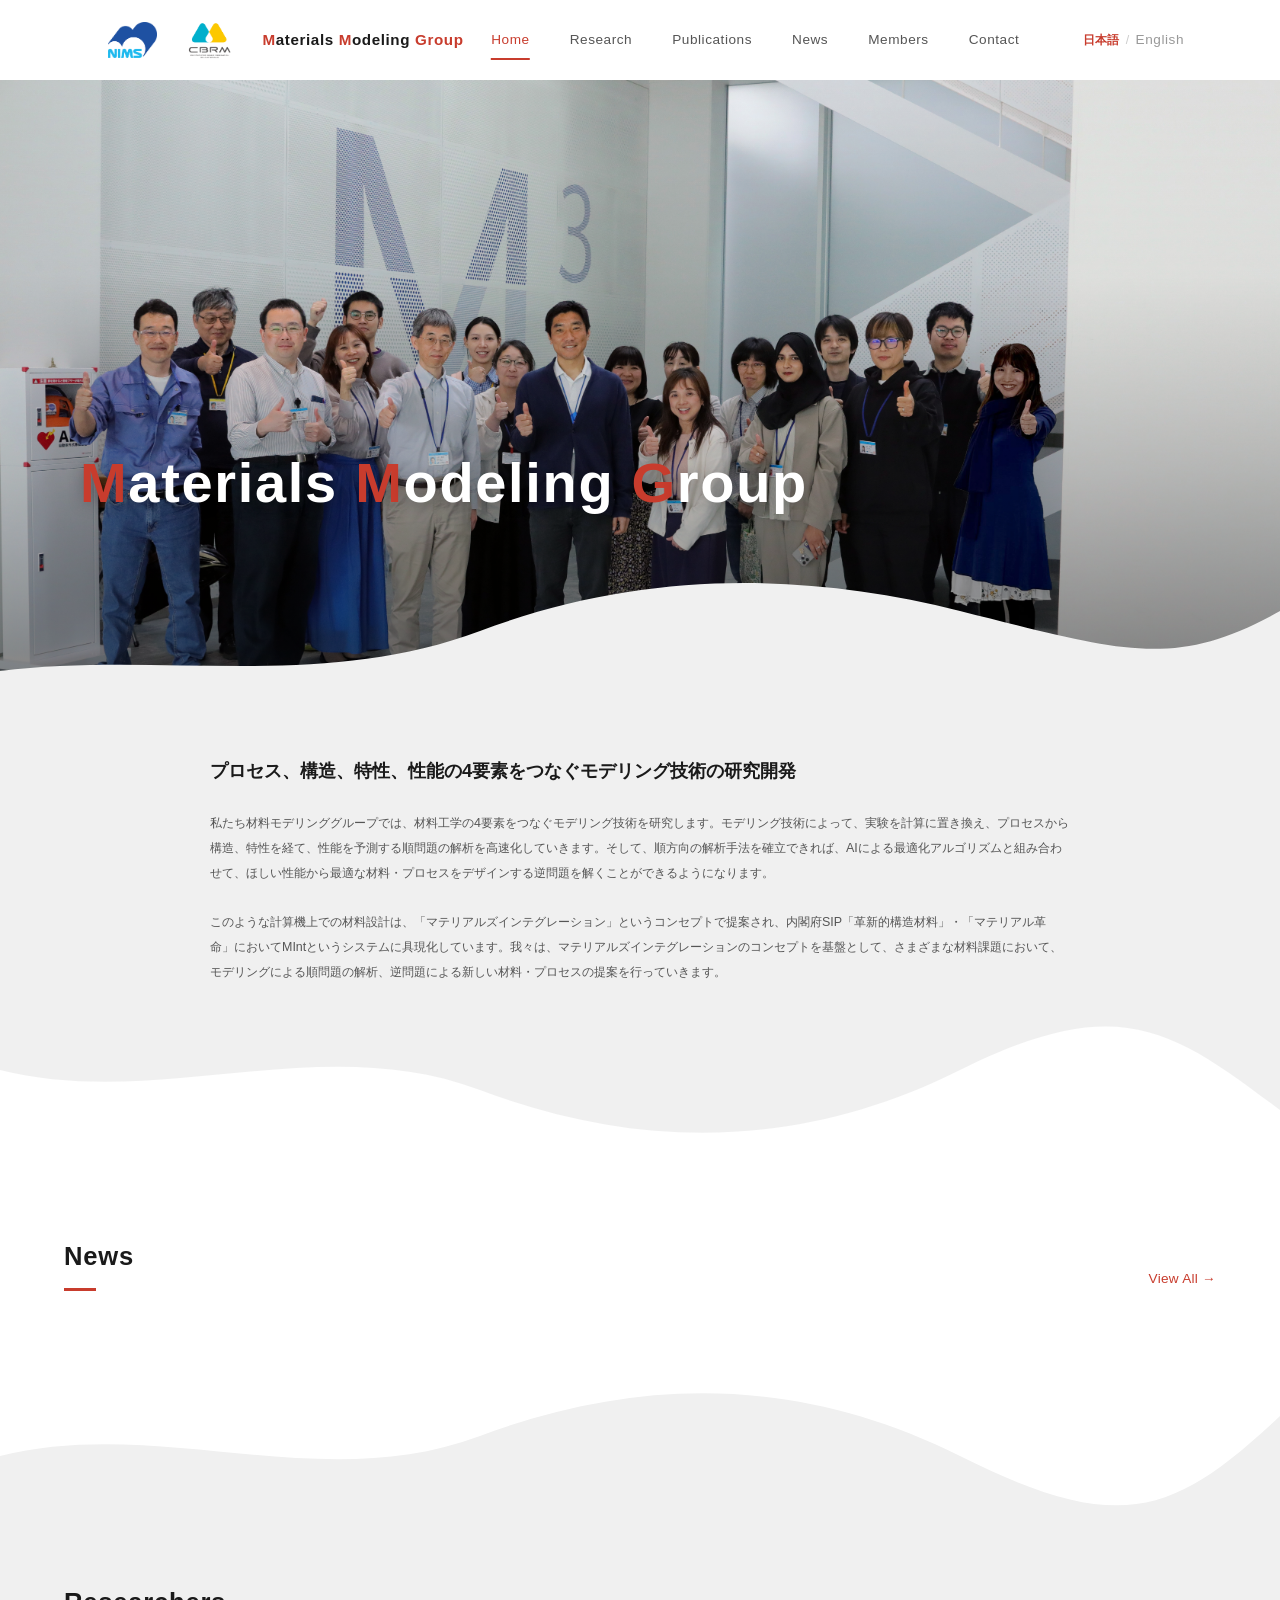
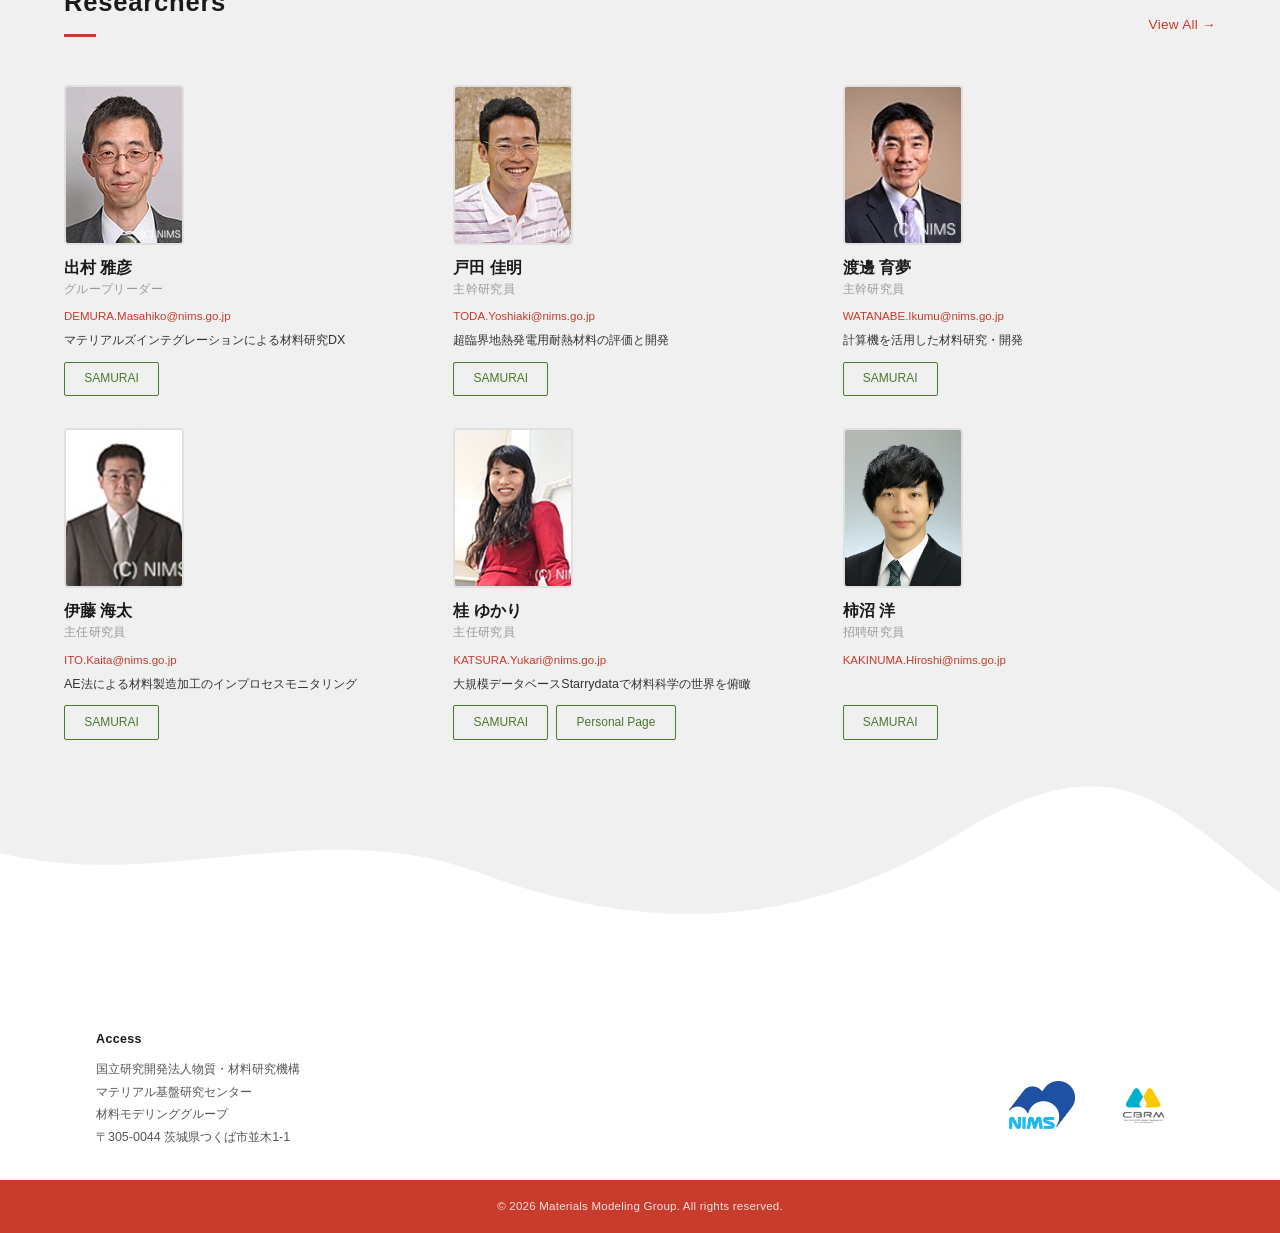
<file: index.html>
<!DOCTYPE html>
<html lang="ja">
<head>
  <meta charset="UTF-8">
  <meta name="viewport" content="width=device-width, initial-scale=1.0">
  <meta http-equiv="Content-Security-Policy" content="default-src 'self'; script-src 'self' https://cdn.jsdelivr.net; style-src 'self' 'unsafe-inline'; img-src 'self' https: data:; font-src 'self'; connect-src 'self' https://raw.githubusercontent.com; frame-src https://maps.google.com https://www.google.com; object-src 'none'; base-uri 'self'; form-action 'self' mailto:;">
  <title>Materials Modeling Group</title>
  <link rel="stylesheet" href="css/style.css">
</head>
<body>
  <header class="navbar">
    <div class="navbar-inner">
      <a href="index.html" class="navbar-brand">
        <div class="navbar-logos">
          <img src="images/logo_nims_20190425mark.png" alt="NIMS" class="logo-link" data-href="https://www.nims.go.jp/" style="cursor:pointer">
          <img src="images/cbrm_logo_tate.png" alt="CBRM" class="logo-link" data-href="https://www.nims.go.jp/cbrm/" style="cursor:pointer">
        </div>
        <span class="navbar-brand-text"><span>M</span>aterials <span>M</span>odeling <span>G</span><span class="group-full">roup</span><span class="group-short">r.</span></span>
      </a>
      <nav class="nav-links">
        <a href="index.html" class="active">Home</a>
        <a href="research.html">Research</a>
        <a href="publications.html">Publications</a>
        <a href="news.html">News</a>
        <a href="members.html">Members</a>
        <a href="contact.html">Contact</a>
        <div class="lang-switcher">
          <span class="lang-active">日本語</span>
          <span class="lang-separator">/</span>
          <a href="index-en.html">English</a>
        </div>
      </nav>
      <button class="hamburger" aria-label="Menu">
        <span></span>
        <span></span>
        <span></span>
      </button>
    </div>
  </header>

  <section class="hero">
    <div class="hero-image">
      <img src="images/mmg_top_2026_2.jpg" alt="Materials Modeling Group">
      <div class="hero-overlay">
        <h1 class="hero-title"><span class="accent">M</span>aterials <span class="accent">M</span>odeling <span class="accent">G</span>roup</h1>
      </div>
    </div>
    <div class="wave-divider wave-alt">
      <svg viewBox="0 0 1440 220" preserveAspectRatio="none" xmlns="http://www.w3.org/2000/svg">
        <path d="M0,160 C180,140 360,180 540,120 S900,60 1080,100 S1320,160 1440,100 L1440,220 L0,220 Z"/>
      </svg>
    </div>
  </section>

  <section class="section section-alt">
    <div class="container">
      <div class="intro-section fade-in-up">
        <h2 class="intro-heading">プロセス、構造、特性、性能の4要素をつなぐモデリング技術の研究開発</h2>
        <div class="intro-text">
          <p>私たち材料モデリンググループでは、材料工学の4要素をつなぐモデリング技術を研究します。モデリング技術によって、実験を計算に置き換え、プロセスから構造、特性を経て、性能を予測する順問題の解析を高速化していきます。そして、順方向の解析手法を確立できれば、AIによる最適化アルゴリズムと組み合わせて、ほしい性能から最適な材料・プロセスをデザインする逆問題を解くことができるようになります。</p>
          <p>このような計算機上での材料設計は、「マテリアルズインテグレーション」というコンセプトで提案され、内閣府SIP「革新的構造材料」・「マテリアル革命」においてMIntというシステムに具現化しています。我々は、マテリアルズインテグレーションのコンセプトを基盤として、さまざまな材料課題において、モデリングによる順問題の解析、逆問題による新しい材料・プロセスの提案を行っていきます。</p>
        </div>
      </div>
    </div>
    <div class="wave-divider-bottom">
      <svg viewBox="0 0 1440 220" preserveAspectRatio="none" xmlns="http://www.w3.org/2000/svg">
        <path d="M0,80 C180,120 360,40 540,100 S900,160 1080,80 S1320,40 1440,120 L1440,220 L0,220 Z" fill="#fff"/>
      </svg>
    </div>
  </section>

  <section class="section section-white">
    <div class="container">
      <div class="section-header fade-in-up">
        <h2>News</h2>
        <a href="news.html" class="more-link">View All →</a>
      </div>
      <div class="news-timeline fade-in-up" id="top-news">
      </div>
    </div>
    <div class="wave-divider-bottom">
      <svg viewBox="0 0 1440 220" preserveAspectRatio="none" xmlns="http://www.w3.org/2000/svg">
        <path d="M0,120 C180,80 360,160 540,100 S900,40 1080,120 S1320,180 1440,80 L1440,220 L0,220 Z" fill="#f0f0f0"/>
      </svg>
    </div>
  </section>

  <section class="section section-alt">
    <div class="container">
      <div class="section-header fade-in-up">
        <h2>Researchers</h2>
        <a href="members.html" class="more-link">View All →</a>
      </div>
      <div class="top-member-grid fade-in-up">
        <div class="top-member-card">
          <img class="top-member-photo" src="images/members/出村雅彦.jpg" alt="出村 雅彦">
          <div class="top-member-body">
            <h3 class="top-member-name">出村 雅彦</h3>
            <p class="top-member-title">グループリーダー</p>
            <p class="top-member-email"><a href="mailto:DEMURA.Masahiko@nims.go.jp">DEMURA.Masahiko@nims.go.jp</a></p>
            <p class="top-member-research">マテリアルズインテグレーションによる材料研究DX</p>
            <div class="top-member-buttons">
              <a href="https://samurai.nims.go.jp/profiles/demura_masahiko" class="personal-page-btn" target="_blank" rel="noopener noreferrer">SAMURAI</a>
            </div>
          </div>
        </div>
        <div class="top-member-card">
          <img class="top-member-photo" src="images/members/戸田佳明.jpg" alt="戸田 佳明">
          <div class="top-member-body">
            <h3 class="top-member-name">戸田 佳明</h3>
            <p class="top-member-title">主幹研究員</p>
            <p class="top-member-email"><a href="mailto:TODA.Yoshiaki@nims.go.jp">TODA.Yoshiaki@nims.go.jp</a></p>
            <p class="top-member-research">超臨界地熱発電用耐熱材料の評価と開発</p>
            <div class="top-member-buttons">
              <a href="https://samurai.nims.go.jp/profiles/toda_yoshiaki" class="personal-page-btn" target="_blank" rel="noopener noreferrer">SAMURAI</a>
            </div>
          </div>
        </div>
        <div class="top-member-card">
          <img class="top-member-photo" src="images/members/渡邊育夢.jpg" alt="渡邊 育夢">
          <div class="top-member-body">
            <h3 class="top-member-name">渡邊 育夢</h3>
            <p class="top-member-title">主幹研究員</p>
            <p class="top-member-email"><a href="mailto:WATANABE.Ikumu@nims.go.jp">WATANABE.Ikumu@nims.go.jp</a></p>
            <p class="top-member-research">計算機を活用した材料研究・開発</p>
            <div class="top-member-buttons">
              <a href="https://samurai.nims.go.jp/profiles/watanabe_ikumu" class="personal-page-btn" target="_blank" rel="noopener noreferrer">SAMURAI</a>
            </div>
          </div>
        </div>
        <div class="top-member-card">
          <img class="top-member-photo" src="images/members/伊藤海太.jpg" alt="伊藤 海太">
          <div class="top-member-body">
            <h3 class="top-member-name">伊藤 海太</h3>
            <p class="top-member-title">主任研究員</p>
            <p class="top-member-email"><a href="mailto:ITO.Kaita@nims.go.jp">ITO.Kaita@nims.go.jp</a></p>
            <p class="top-member-research">AE法による材料製造加工のインプロセスモニタリング</p>
            <div class="top-member-buttons">
              <a href="https://samurai.nims.go.jp/profiles/ito_kaita" class="personal-page-btn" target="_blank" rel="noopener noreferrer">SAMURAI</a>
            </div>
          </div>
        </div>
        <div class="top-member-card">
          <img class="top-member-photo" src="images/members/桂ゆかり.jpg" alt="桂 ゆかり">
          <div class="top-member-body">
            <h3 class="top-member-name">桂 ゆかり</h3>
            <p class="top-member-title">主任研究員</p>
            <p class="top-member-email"><a href="mailto:KATSURA.Yukari@nims.go.jp">KATSURA.Yukari@nims.go.jp</a></p>
            <p class="top-member-research">大規模データベースStarrydataで材料科学の世界を俯瞰</p>
            <div class="top-member-buttons">
              <a href="https://samurai.nims.go.jp/profiles/katsura_yukari" class="personal-page-btn" target="_blank" rel="noopener noreferrer">SAMURAI</a>
              <a href="https://starrydata.nims.go.jp/" class="personal-page-btn" target="_blank" rel="noopener noreferrer">Personal Page</a>
            </div>
          </div>
        </div>
        <div class="top-member-card">
          <img class="top-member-photo" src="images/members/柿沼洋.jpg" alt="柿沼 洋">
          <div class="top-member-body">
            <h3 class="top-member-name">柿沼 洋</h3>
            <p class="top-member-title">招聘研究員</p>
            <p class="top-member-email"><a href="mailto:KAKINUMA.Hiroshi@nims.go.jp">KAKINUMA.Hiroshi@nims.go.jp</a></p>
            <p class="top-member-research"></p>
            <div class="top-member-buttons">
              <a href="https://samurai.nims.go.jp/profiles/kakinuma_hiroshi" class="personal-page-btn" target="_blank" rel="noopener noreferrer">SAMURAI</a>
            </div>
          </div>
        </div>
      </div>
    </div>
    <div class="wave-divider-bottom">
      <svg viewBox="0 0 1440 220" preserveAspectRatio="none" xmlns="http://www.w3.org/2000/svg">
        <path d="M0,100 C180,140 360,60 540,120 S900,180 1080,80 S1320,60 1440,140 L1440,220 L0,220 Z" fill="#fff"/>
      </svg>
    </div>
  </section>

  <footer class="footer">
    <div class="footer-inner">
      <div class="footer-content">
        <div class="footer-access">
          <p class="footer-access-title">Access</p>
          <p>国立研究開発法人物質・材料研究機構</p>
          <p>マテリアル基盤研究センター</p>
          <p>材料モデリンググループ</p>
          <p>〒305-0044 茨城県つくば市並木1-1</p>
        </div>
        <div class="footer-logos">
          <a href="https://www.nims.go.jp/" target="_blank" rel="noopener noreferrer"><img src="images/logo_nims_20190425mark.png" alt="NIMS"></a>
          <a href="https://www.nims.go.jp/cbrm/" target="_blank" rel="noopener noreferrer"><img src="images/cbrm_logo_tate.png" alt="CBRM"></a>
        </div>
      </div>
    </div>
    <div class="footer-bottom">
      <p class="footer-copy">&copy; 2026 Materials Modeling Group. All rights reserved.</p>
    </div>
  </footer>

  <script src="js/main.js"></script>
  <script src="js/top-news.js"></script>
</body>
</html>
</file>
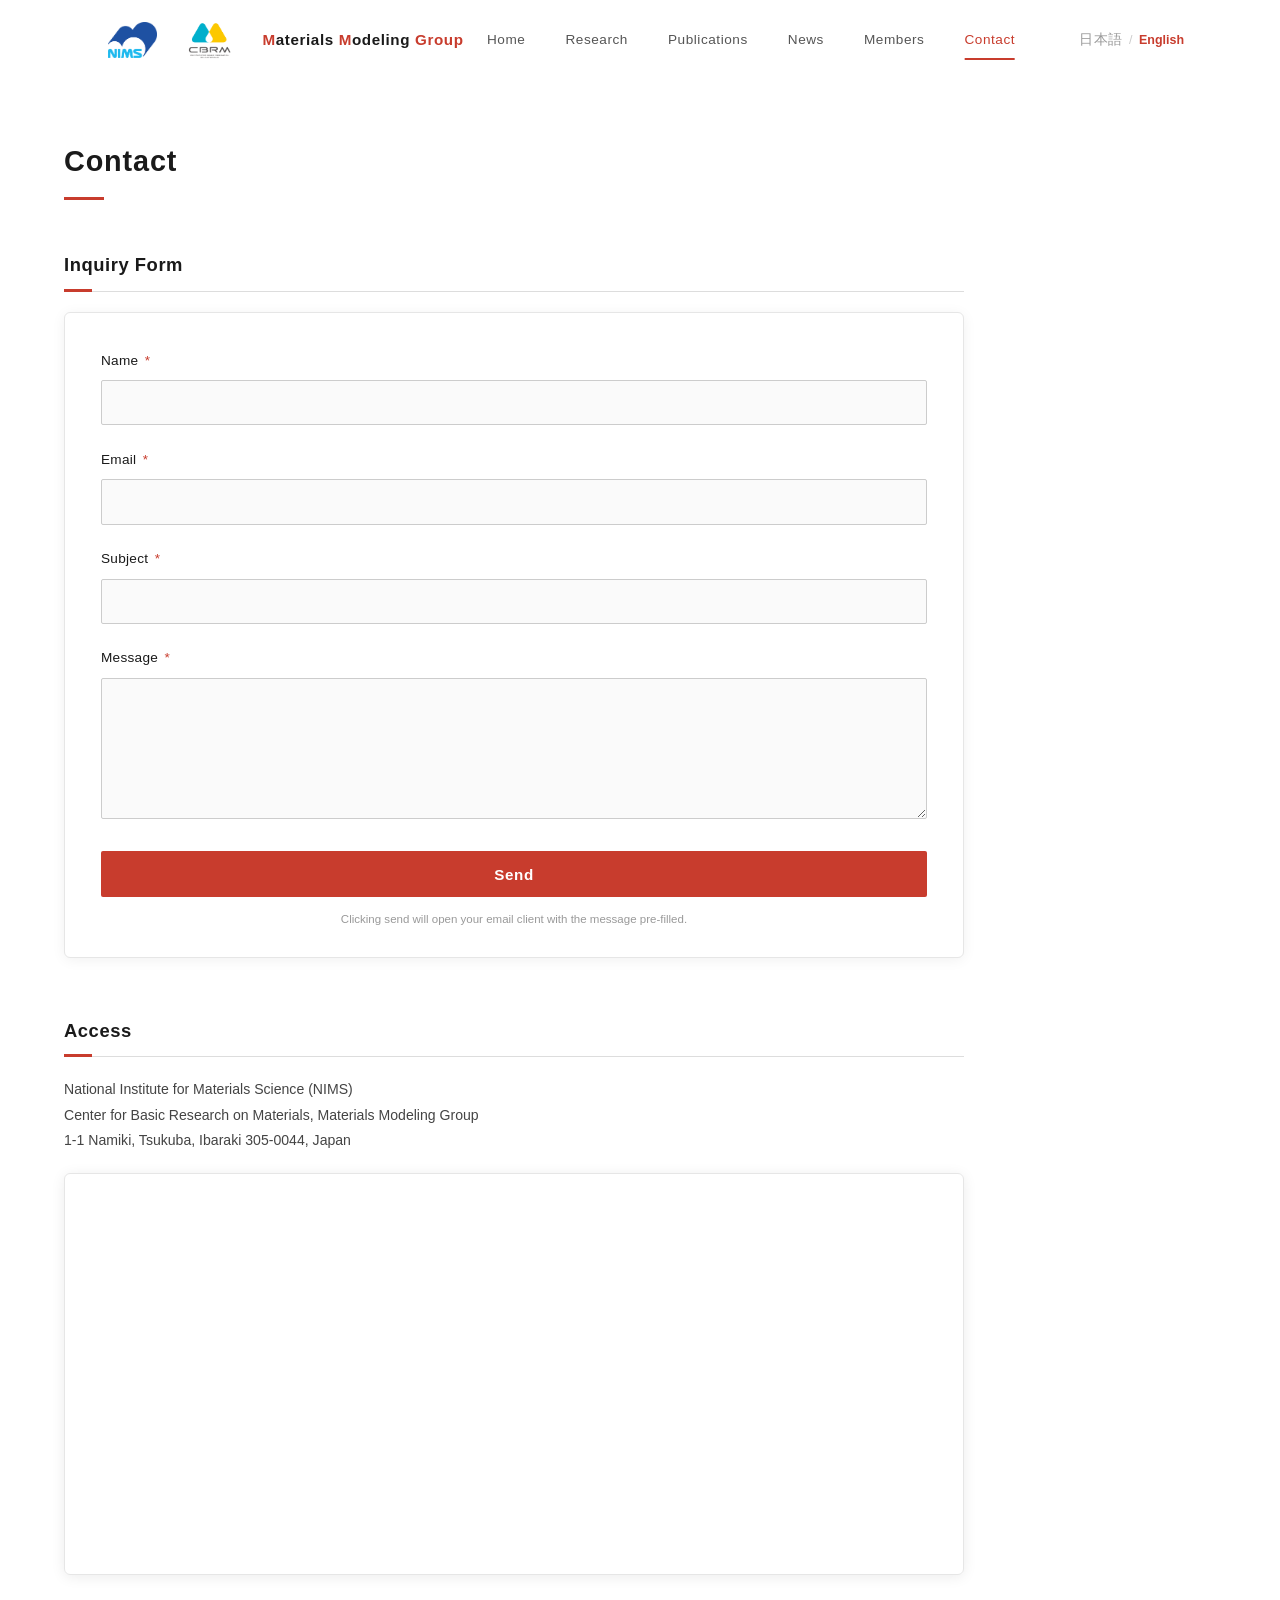
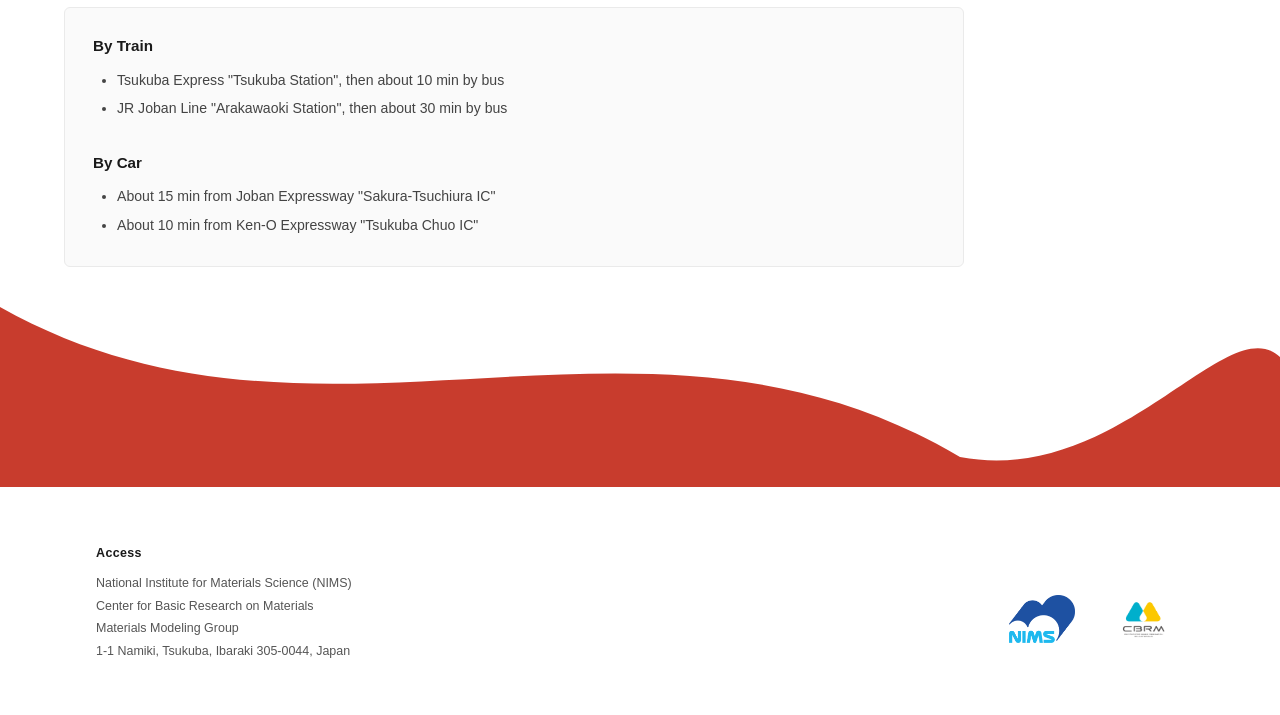
<file: contact-en.html>
<!DOCTYPE html>
<html lang="en">
<head>
  <meta charset="UTF-8">
  <meta name="viewport" content="width=device-width, initial-scale=1.0">
  <meta http-equiv="Content-Security-Policy" content="default-src 'self'; script-src 'self' https://cdn.jsdelivr.net; style-src 'self' 'unsafe-inline'; img-src 'self' https: data:; font-src 'self'; connect-src 'self' https://raw.githubusercontent.com; frame-src https://maps.google.com https://www.google.com; object-src 'none'; base-uri 'self'; form-action 'self' mailto:;">
  <title>Contact - Materials Modeling Group</title>
  <link rel="stylesheet" href="css/style.css">
</head>
<body>
  <header class="navbar">
    <div class="navbar-inner">
      <a href="index-en.html" class="navbar-brand">
        <div class="navbar-logos">
          <img src="images/logo_nims_20190425mark.png" alt="NIMS" class="logo-link" data-href="https://www.nims.go.jp/" style="cursor:pointer">
          <img src="images/cbrm_logo_tate.png" alt="CBRM" class="logo-link" data-href="https://www.nims.go.jp/cbrm/" style="cursor:pointer">
        </div>
        <span class="navbar-brand-text"><span>M</span>aterials <span>M</span>odeling <span>G</span><span class="group-full">roup</span><span class="group-short">r.</span></span>
      </a>
      <nav class="nav-links">
        <a href="index-en.html">Home</a>
        <a href="research-en.html">Research</a>
        <a href="publications-en.html">Publications</a>
        <a href="news-en.html">News</a>
        <a href="members-en.html">Members</a>
        <a href="contact-en.html" class="active">Contact</a>
        <div class="lang-switcher">
          <a href="contact.html">日本語</a>
          <span class="lang-separator">/</span>
          <span class="lang-active">English</span>
        </div>
      </nav>
      <button class="hamburger" aria-label="Menu">
        <span></span>
        <span></span>
        <span></span>
      </button>
    </div>
  </header>

  <main>
    <div class="container">
      <div class="page-header">
        <h1>Contact</h1>
      </div>

      <section class="contact-form-section fade-in-up">
        <h2 class="contact-section-title">Inquiry Form</h2>
        <div class="form-card" id="form-container">
          <form id="contact-form" novalidate>
            <div class="form-group">
              <label for="name">Name <span class="req">*</span></label>
              <input type="text" id="name" name="name" autocomplete="name" required>
              <p class="error-message hidden" id="name-error">Please enter your name</p>
            </div>

            <div class="form-group">
              <label for="email">Email <span class="req">*</span></label>
              <input type="email" id="email" name="email" autocomplete="email" required>
              <p class="error-message hidden" id="email-error">Please enter a valid email address</p>
            </div>

            <div class="form-group">
              <label for="subject">Subject <span class="req">*</span></label>
              <input type="text" id="subject" name="subject" autocomplete="off" required>
              <p class="error-message hidden" id="subject-error">Please enter a subject</p>
            </div>

            <div class="form-group">
              <label for="message">Message <span class="req">*</span></label>
              <textarea id="message" name="message" rows="7" required></textarea>
              <p class="error-message hidden" id="message-error">Please enter a message with at least 10 characters</p>
            </div>

            <button type="submit" class="btn-primary">Send</button>
            <p class="form-note">Clicking send will open your email client with the message pre-filled.</p>
          </form>
        </div>

        <div class="form-card success-message hidden" id="success-container">
          <div class="success-icon" aria-hidden="true">
            <svg viewBox="0 0 24 24" fill="none" stroke="currentColor" stroke-width="2" stroke-linecap="round" stroke-linejoin="round">
              <polyline points="20 6 9 17 4 12"></polyline>
            </svg>
          </div>
          <h2>Thank you for your inquiry</h2>
          <p>Your email client should have opened.<br>Please review the message and send it.</p>
          <button class="btn-primary" id="reset-form-btn">New Inquiry</button>
        </div>
      </section>

      <section class="access-section fade-in-up">
        <h2 class="contact-section-title">Access</h2>
        <p class="access-address">
          National Institute for Materials Science (NIMS)<br>
          Center for Basic Research on Materials, Materials Modeling Group<br>
          1-1 Namiki, Tsukuba, Ibaraki 305-0044, Japan
        </p>
        <div class="access-map">
          <iframe
            src="https://maps.google.com/maps?q=National+Institute+for+Materials+Science+Namiki&output=embed"
            width="100%" height="400" style="border:0;" loading="lazy"
            referrerpolicy="no-referrer-when-downgrade" allowfullscreen></iframe>
        </div>
        <div class="access-info">
          <div class="access-group">
            <h3 class="access-heading">By Train</h3>
            <ul class="access-list">
              <li>Tsukuba Express "Tsukuba Station", then about 10 min by bus</li>
              <li>JR Joban Line "Arakawaoki Station", then about 30 min by bus</li>
            </ul>
          </div>
          <div class="access-group">
            <h3 class="access-heading">By Car</h3>
            <ul class="access-list">
              <li>About 15 min from Joban Expressway "Sakura-Tsuchiura IC"</li>
              <li>About 10 min from Ken-O Expressway "Tsukuba Chuo IC"</li>
            </ul>
          </div>
        </div>
      </section>
    </div>
  </main>

  <div class="footer-wave">
    <svg viewBox="0 0 1440 220" preserveAspectRatio="none" xmlns="http://www.w3.org/2000/svg">
      <path d="M0,40 C360,220 720,0 1080,190 C1260,220 1380,40 1440,90 L1440,220 L0,220 Z"/>
    </svg>
  </div>

  <footer class="footer">
    <div class="footer-inner">
      <div class="footer-content">
        <div class="footer-access">
          <p class="footer-access-title">Access</p>
          <p>National Institute for Materials Science (NIMS)</p>
          <p>Center for Basic Research on Materials</p>
          <p>Materials Modeling Group</p>
          <p>1-1 Namiki, Tsukuba, Ibaraki 305-0044, Japan</p>
        </div>
        <div class="footer-logos">
          <a href="https://www.nims.go.jp/" target="_blank" rel="noopener noreferrer"><img src="images/logo_nims_20190425mark.png" alt="NIMS"></a>
          <a href="https://www.nims.go.jp/cbrm/" target="_blank" rel="noopener noreferrer"><img src="images/cbrm_logo_tate.png" alt="CBRM"></a>
        </div>
      </div>
      <p class="footer-copy">&copy; 2026 Materials Modeling Group. All rights reserved.</p>
    </div>
  </footer>

  <script src="js/contact.js"></script>
  <script src="js/main.js"></script>
</body>
</html>
</file>
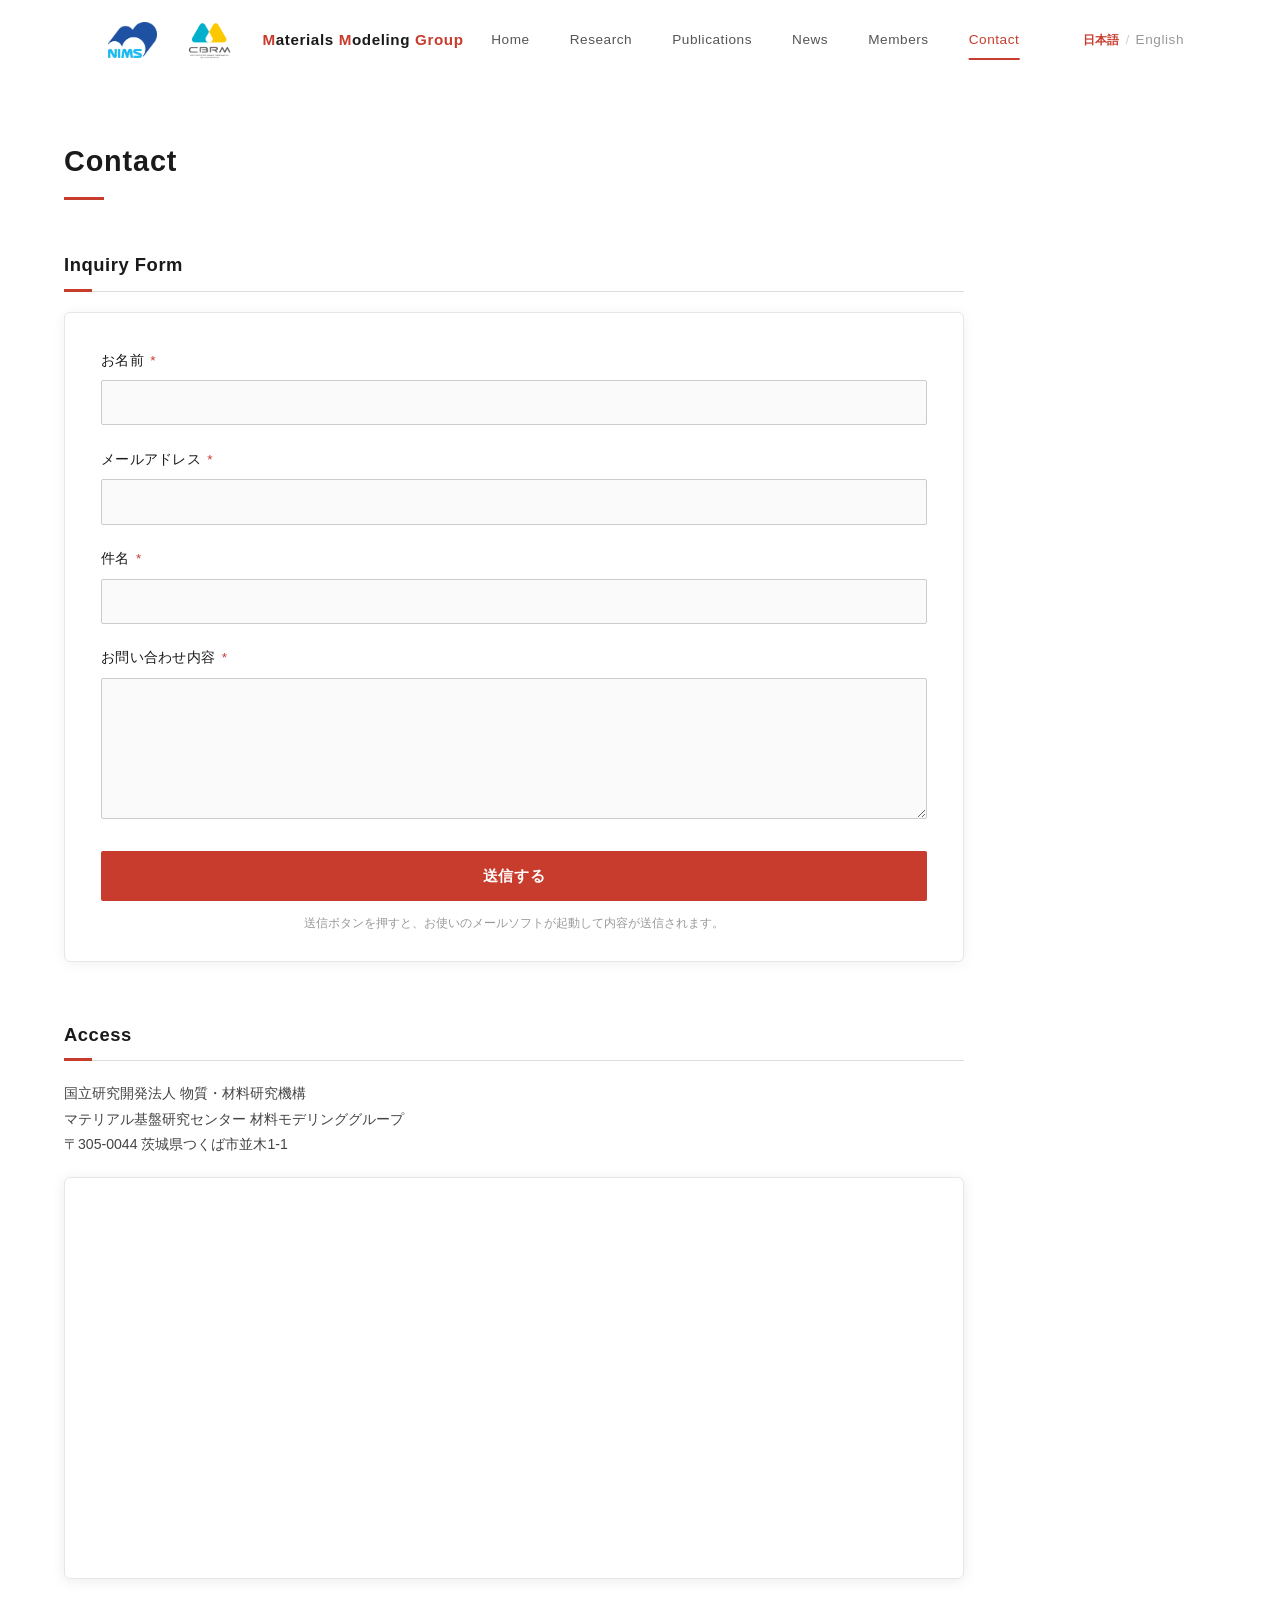
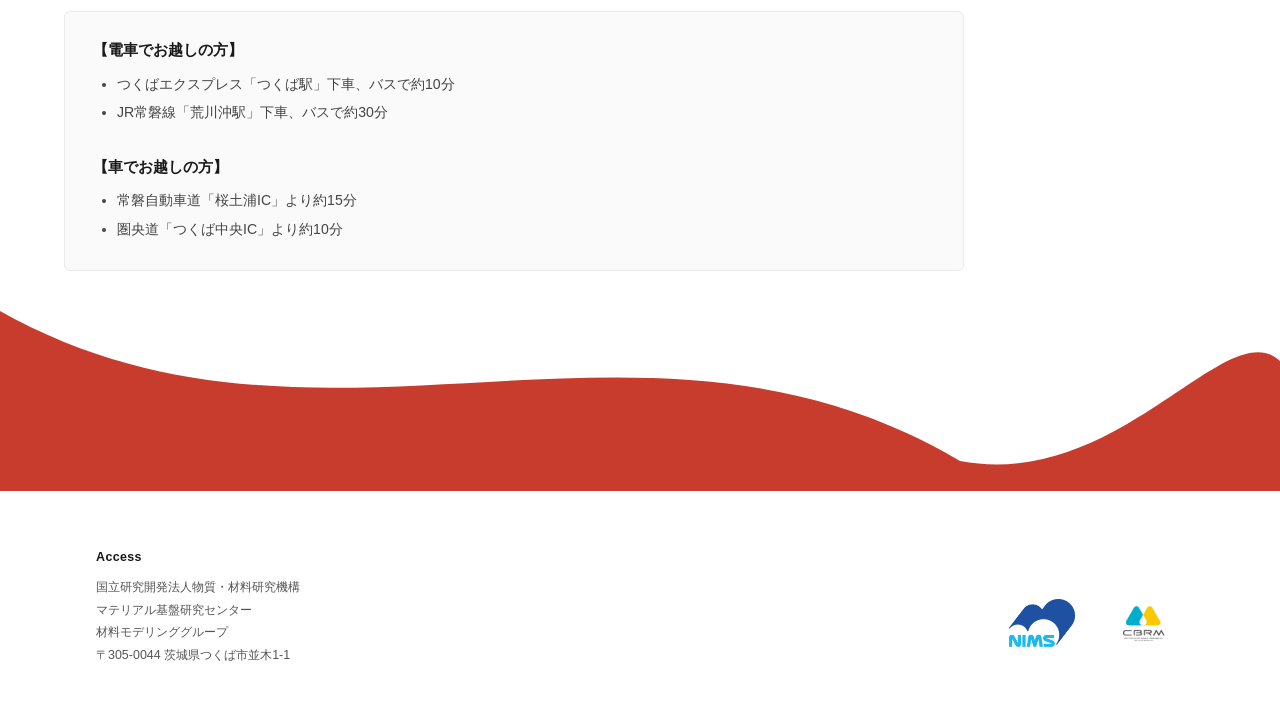
<file: contact.html>
<!DOCTYPE html>
<html lang="ja">
<head>
  <meta charset="UTF-8">
  <meta name="viewport" content="width=device-width, initial-scale=1.0">
  <meta http-equiv="Content-Security-Policy" content="default-src 'self'; script-src 'self' https://cdn.jsdelivr.net; style-src 'self' 'unsafe-inline'; img-src 'self' https: data:; font-src 'self'; connect-src 'self' https://raw.githubusercontent.com; frame-src https://maps.google.com https://www.google.com; object-src 'none'; base-uri 'self'; form-action 'self' mailto:;">
  <title>Contact - Materials Modeling Group</title>
  <link rel="stylesheet" href="css/style.css">
</head>
<body>
  <header class="navbar">
    <div class="navbar-inner">
      <a href="index.html" class="navbar-brand">
        <div class="navbar-logos">
          <img src="images/logo_nims_20190425mark.png" alt="NIMS" class="logo-link" data-href="https://www.nims.go.jp/" style="cursor:pointer">
          <img src="images/cbrm_logo_tate.png" alt="CBRM" class="logo-link" data-href="https://www.nims.go.jp/cbrm/" style="cursor:pointer">
        </div>
        <span class="navbar-brand-text"><span>M</span>aterials <span>M</span>odeling <span>G</span><span class="group-full">roup</span><span class="group-short">r.</span></span>
      </a>
      <nav class="nav-links">
        <a href="index.html">Home</a>
        <a href="research.html">Research</a>
        <a href="publications.html">Publications</a>
        <a href="news.html">News</a>
        <a href="members.html">Members</a>
        <a href="contact.html" class="active">Contact</a>
        <div class="lang-switcher">
          <span class="lang-active">日本語</span>
          <span class="lang-separator">/</span>
          <a href="contact-en.html">English</a>
        </div>
      </nav>
      <button class="hamburger" aria-label="Menu">
        <span></span>
        <span></span>
        <span></span>
      </button>
    </div>
  </header>

  <main>
    <div class="container">
      <div class="page-header">
        <h1>Contact</h1>
      </div>

      <section class="contact-form-section fade-in-up">
        <h2 class="contact-section-title">Inquiry Form</h2>
        <div class="form-card" id="form-container">
          <form id="contact-form" novalidate>
            <div class="form-group">
              <label for="name">お名前 <span class="req">*</span></label>
              <input type="text" id="name" name="name" autocomplete="name" required>
              <p class="error-message hidden" id="name-error">お名前を入力してください</p>
            </div>

            <div class="form-group">
              <label for="email">メールアドレス <span class="req">*</span></label>
              <input type="email" id="email" name="email" autocomplete="email" required>
              <p class="error-message hidden" id="email-error">メールアドレスを正しく入力してください</p>
            </div>

            <div class="form-group">
              <label for="subject">件名 <span class="req">*</span></label>
              <input type="text" id="subject" name="subject" autocomplete="off" required>
              <p class="error-message hidden" id="subject-error">件名を入力してください</p>
            </div>

            <div class="form-group">
              <label for="message">お問い合わせ内容 <span class="req">*</span></label>
              <textarea id="message" name="message" rows="7" required></textarea>
              <p class="error-message hidden" id="message-error">お問い合わせ内容を10文字以上で入力してください</p>
            </div>

            <button type="submit" class="btn-primary">送信する</button>
            <p class="form-note">送信ボタンを押すと、お使いのメールソフトが起動して内容が送信されます。</p>
          </form>
        </div>

        <div class="form-card success-message hidden" id="success-container">
          <div class="success-icon" aria-hidden="true">
            <svg viewBox="0 0 24 24" fill="none" stroke="currentColor" stroke-width="2" stroke-linecap="round" stroke-linejoin="round">
              <polyline points="20 6 9 17 4 12"></polyline>
            </svg>
          </div>
          <h2>お問い合わせありがとうございます</h2>
          <p>メールソフトを起動しました。<br>内容をご確認のうえ送信してください。</p>
          <button class="btn-primary" id="reset-form-btn">新しいお問い合わせ</button>
        </div>
      </section>

      <section class="access-section fade-in-up">
        <h2 class="contact-section-title">Access</h2>
        <p class="access-address">
          国立研究開発法人 物質・材料研究機構<br>
          マテリアル基盤研究センター 材料モデリンググループ<br>
          〒305-0044 茨城県つくば市並木1-1
        </p>
        <div class="access-map">
          <iframe
            src="https://maps.google.com/maps?q=%E7%89%A9%E8%B3%AA%E3%83%BB%E6%9D%90%E6%96%99%E7%A0%94%E7%A9%B6%E6%A9%9F%E6%A7%8B%20%E4%B8%A6%E6%9C%A8%E3%82%B5%E3%82%A4%E3%83%88&output=embed"
            width="100%" height="400" style="border:0;" loading="lazy"
            referrerpolicy="no-referrer-when-downgrade" allowfullscreen></iframe>
        </div>
        <div class="access-info">
          <div class="access-group">
            <h3 class="access-heading">【電車でお越しの方】</h3>
            <ul class="access-list">
              <li>つくばエクスプレス「つくば駅」下車、バスで約10分</li>
              <li>JR常磐線「荒川沖駅」下車、バスで約30分</li>
            </ul>
          </div>
          <div class="access-group">
            <h3 class="access-heading">【車でお越しの方】</h3>
            <ul class="access-list">
              <li>常磐自動車道「桜土浦IC」より約15分</li>
              <li>圏央道「つくば中央IC」より約10分</li>
            </ul>
          </div>
        </div>
      </section>
    </div>
  </main>

  <div class="footer-wave">
    <svg viewBox="0 0 1440 220" preserveAspectRatio="none" xmlns="http://www.w3.org/2000/svg">
      <path d="M0,40 C360,220 720,0 1080,190 C1260,220 1380,40 1440,90 L1440,220 L0,220 Z"/>
    </svg>
  </div>

  <footer class="footer">
    <div class="footer-inner">
      <div class="footer-content">
        <div class="footer-access">
          <p class="footer-access-title">Access</p>
          <p>国立研究開発法人物質・材料研究機構</p>
          <p>マテリアル基盤研究センター</p>
          <p>材料モデリンググループ</p>
          <p>〒305-0044 茨城県つくば市並木1-1</p>
        </div>
        <div class="footer-logos">
          <a href="https://www.nims.go.jp/" target="_blank" rel="noopener noreferrer"><img src="images/logo_nims_20190425mark.png" alt="NIMS"></a>
          <a href="https://www.nims.go.jp/cbrm/" target="_blank" rel="noopener noreferrer"><img src="images/cbrm_logo_tate.png" alt="CBRM"></a>
        </div>
      </div>
      <p class="footer-copy">&copy; 2026 Materials Modeling Group. All rights reserved.</p>
    </div>
  </footer>

  <script src="js/contact.js"></script>
  <script src="js/main.js"></script>
</body>
</html>
</file>
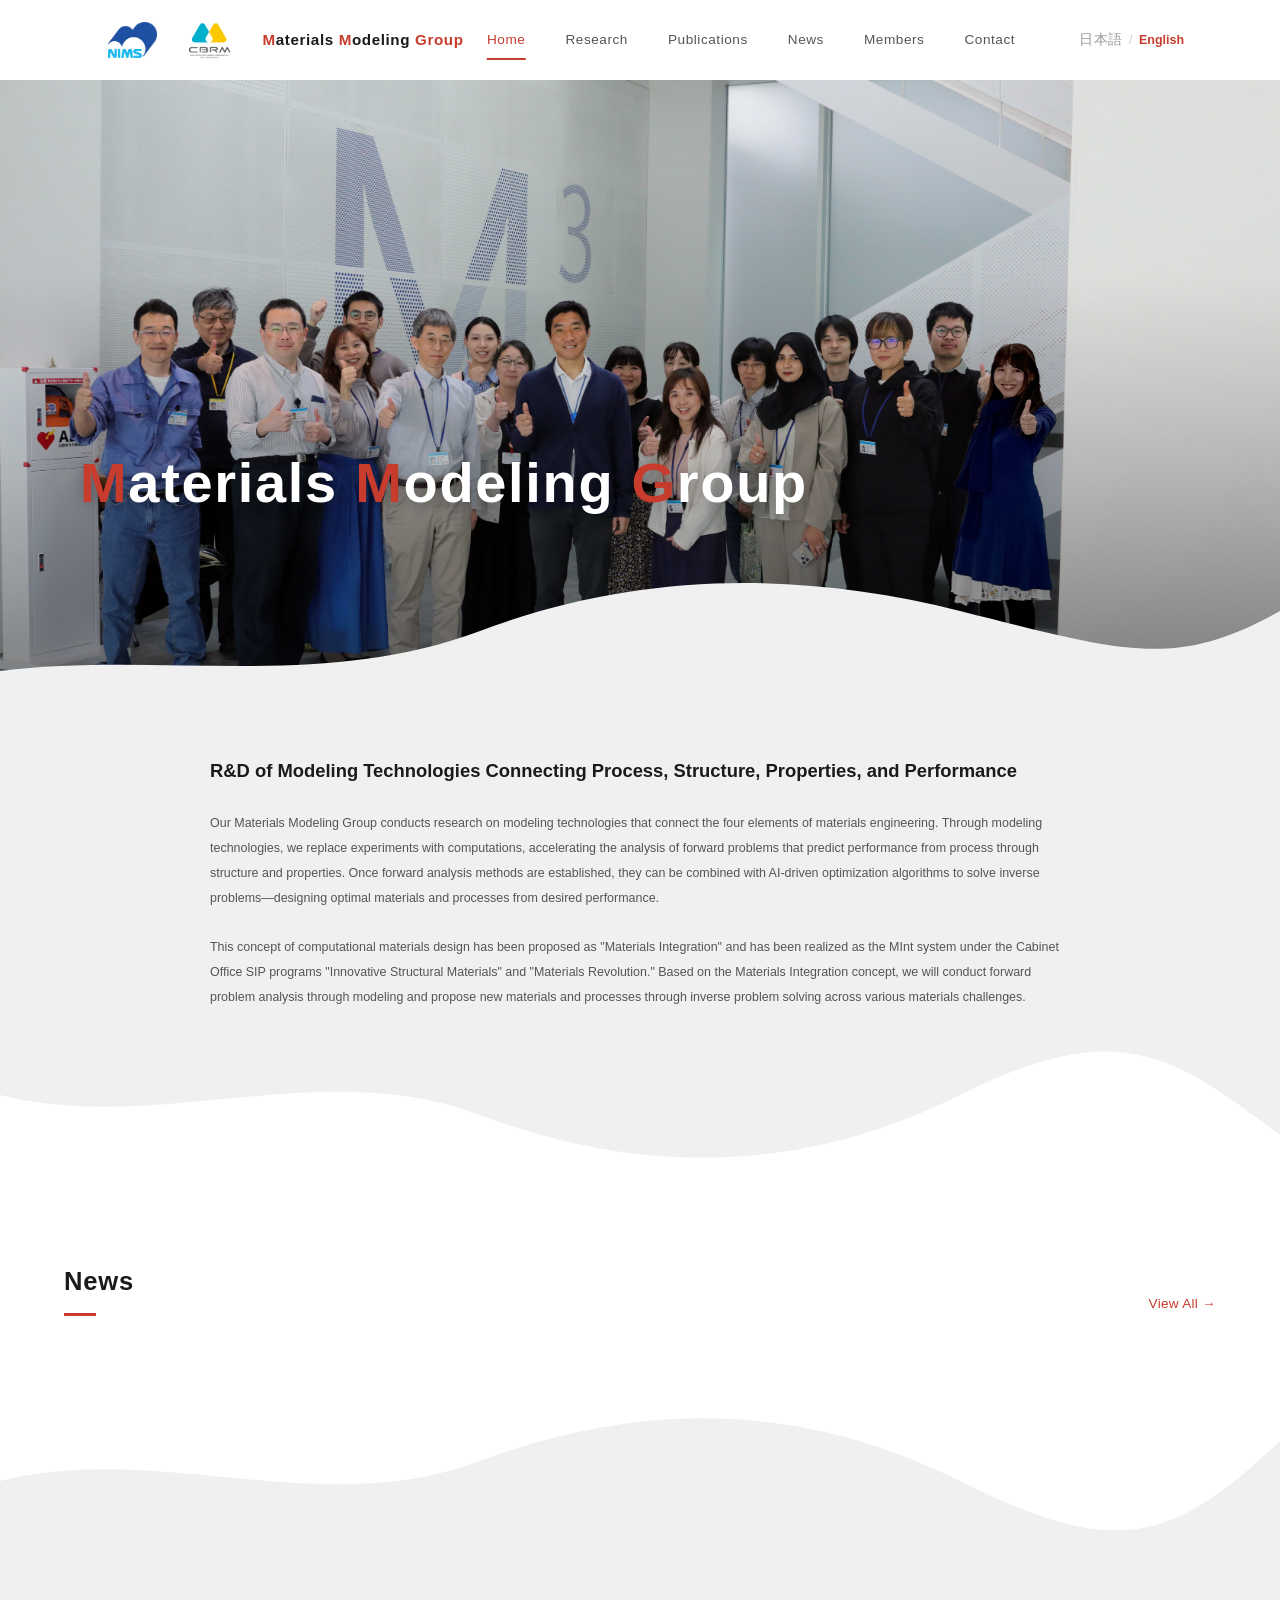
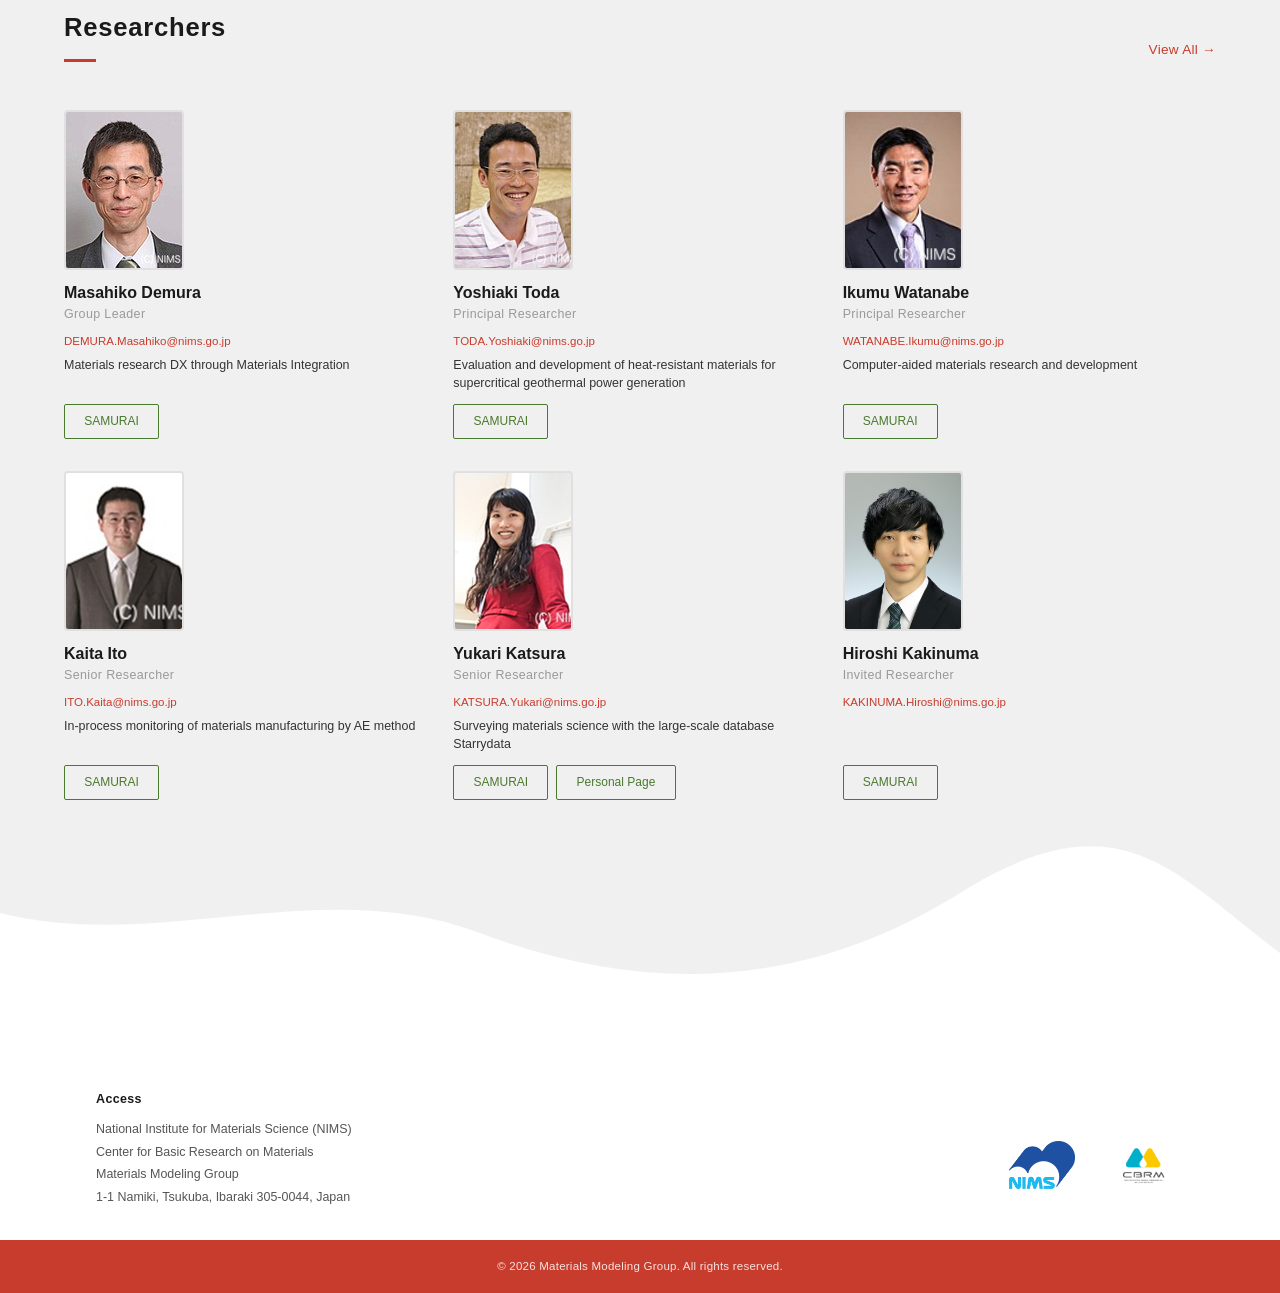
<file: index-en.html>
<!DOCTYPE html>
<html lang="en">
<head>
  <meta charset="UTF-8">
  <meta name="viewport" content="width=device-width, initial-scale=1.0">
  <meta http-equiv="Content-Security-Policy" content="default-src 'self'; script-src 'self' https://cdn.jsdelivr.net; style-src 'self' 'unsafe-inline'; img-src 'self' https: data:; font-src 'self'; connect-src 'self' https://raw.githubusercontent.com; frame-src https://maps.google.com https://www.google.com; object-src 'none'; base-uri 'self'; form-action 'self' mailto:;">
  <title>Materials Modeling Group</title>
  <link rel="stylesheet" href="css/style.css">
</head>
<body>
  <header class="navbar">
    <div class="navbar-inner">
      <a href="index-en.html" class="navbar-brand">
        <div class="navbar-logos">
          <img src="images/logo_nims_20190425mark.png" alt="NIMS" class="logo-link" data-href="https://www.nims.go.jp/" style="cursor:pointer">
          <img src="images/cbrm_logo_tate.png" alt="CBRM" class="logo-link" data-href="https://www.nims.go.jp/cbrm/" style="cursor:pointer">
        </div>
        <span class="navbar-brand-text"><span>M</span>aterials <span>M</span>odeling <span>G</span><span class="group-full">roup</span><span class="group-short">r.</span></span>
      </a>
      <nav class="nav-links">
        <a href="index-en.html" class="active">Home</a>
        <a href="research-en.html">Research</a>
        <a href="publications-en.html">Publications</a>
        <a href="news-en.html">News</a>
        <a href="members-en.html">Members</a>
        <a href="contact-en.html">Contact</a>
        <div class="lang-switcher">
          <a href="index.html">日本語</a>
          <span class="lang-separator">/</span>
          <span class="lang-active">English</span>
        </div>
      </nav>
      <button class="hamburger" aria-label="Menu">
        <span></span>
        <span></span>
        <span></span>
      </button>
    </div>
  </header>

  <section class="hero">
    <div class="hero-image">
      <img src="images/mmg_top_2026_2.jpg" alt="Materials Modeling Group">
      <div class="hero-overlay">
        <h1 class="hero-title"><span class="accent">M</span>aterials <span class="accent">M</span>odeling <span class="accent">G</span>roup</h1>
      </div>
    </div>
    <div class="wave-divider wave-alt">
      <svg viewBox="0 0 1440 220" preserveAspectRatio="none" xmlns="http://www.w3.org/2000/svg">
        <path d="M0,160 C180,140 360,180 540,120 S900,60 1080,100 S1320,160 1440,100 L1440,220 L0,220 Z"/>
      </svg>
    </div>
  </section>

  <section class="section section-alt">
    <div class="container">
      <div class="intro-section fade-in-up">
        <h2 class="intro-heading">R&amp;D of Modeling Technologies Connecting Process, Structure, Properties, and Performance</h2>
        <div class="intro-text">
          <p>Our Materials Modeling Group conducts research on modeling technologies that connect the four elements of materials engineering. Through modeling technologies, we replace experiments with computations, accelerating the analysis of forward problems that predict performance from process through structure and properties. Once forward analysis methods are established, they can be combined with AI-driven optimization algorithms to solve inverse problems—designing optimal materials and processes from desired performance.</p>
          <p>This concept of computational materials design has been proposed as "Materials Integration" and has been realized as the MInt system under the Cabinet Office SIP programs "Innovative Structural Materials" and "Materials Revolution." Based on the Materials Integration concept, we will conduct forward problem analysis through modeling and propose new materials and processes through inverse problem solving across various materials challenges.</p>
        </div>
      </div>
    </div>
    <div class="wave-divider-bottom">
      <svg viewBox="0 0 1440 220" preserveAspectRatio="none" xmlns="http://www.w3.org/2000/svg">
        <path d="M0,80 C180,120 360,40 540,100 S900,160 1080,80 S1320,40 1440,120 L1440,220 L0,220 Z" fill="#fff"/>
      </svg>
    </div>
  </section>

  <section class="section section-white">
    <div class="container">
      <div class="section-header fade-in-up">
        <h2>News</h2>
        <a href="news-en.html" class="more-link">View All →</a>
      </div>
      <div class="news-timeline fade-in-up" id="top-news">
      </div>
    </div>
    <div class="wave-divider-bottom">
      <svg viewBox="0 0 1440 220" preserveAspectRatio="none" xmlns="http://www.w3.org/2000/svg">
        <path d="M0,120 C180,80 360,160 540,100 S900,40 1080,120 S1320,180 1440,80 L1440,220 L0,220 Z" fill="#f0f0f0"/>
      </svg>
    </div>
  </section>

  <section class="section section-alt">
    <div class="container">
      <div class="section-header fade-in-up">
        <h2>Researchers</h2>
        <a href="members-en.html" class="more-link">View All →</a>
      </div>
      <div class="top-member-grid fade-in-up">
        <div class="top-member-card">
          <img class="top-member-photo" src="images/members/出村雅彦.jpg" alt="Masahiko Demura">
          <div class="top-member-body">
            <h3 class="top-member-name">Masahiko Demura</h3>
            <p class="top-member-title">Group Leader</p>
            <p class="top-member-email"><a href="mailto:DEMURA.Masahiko@nims.go.jp">DEMURA.Masahiko@nims.go.jp</a></p>
            <p class="top-member-research">Materials research DX through Materials Integration</p>
            <div class="top-member-buttons">
              <a href="https://samurai.nims.go.jp/profiles/demura_masahiko" class="personal-page-btn" target="_blank" rel="noopener noreferrer">SAMURAI</a>
            </div>
          </div>
        </div>
        <div class="top-member-card">
          <img class="top-member-photo" src="images/members/戸田佳明.jpg" alt="Yoshiaki Toda">
          <div class="top-member-body">
            <h3 class="top-member-name">Yoshiaki Toda</h3>
            <p class="top-member-title">Principal Researcher</p>
            <p class="top-member-email"><a href="mailto:TODA.Yoshiaki@nims.go.jp">TODA.Yoshiaki@nims.go.jp</a></p>
            <p class="top-member-research">Evaluation and development of heat-resistant materials for supercritical geothermal power generation</p>
            <div class="top-member-buttons">
              <a href="https://samurai.nims.go.jp/profiles/toda_yoshiaki" class="personal-page-btn" target="_blank" rel="noopener noreferrer">SAMURAI</a>
            </div>
          </div>
        </div>
        <div class="top-member-card">
          <img class="top-member-photo" src="images/members/渡邊育夢.jpg" alt="Ikumu Watanabe">
          <div class="top-member-body">
            <h3 class="top-member-name">Ikumu Watanabe</h3>
            <p class="top-member-title">Principal Researcher</p>
            <p class="top-member-email"><a href="mailto:WATANABE.Ikumu@nims.go.jp">WATANABE.Ikumu@nims.go.jp</a></p>
            <p class="top-member-research">Computer-aided materials research and development</p>
            <div class="top-member-buttons">
              <a href="https://samurai.nims.go.jp/profiles/watanabe_ikumu" class="personal-page-btn" target="_blank" rel="noopener noreferrer">SAMURAI</a>
            </div>
          </div>
        </div>
        <div class="top-member-card">
          <img class="top-member-photo" src="images/members/伊藤海太.jpg" alt="Kaita Ito">
          <div class="top-member-body">
            <h3 class="top-member-name">Kaita Ito</h3>
            <p class="top-member-title">Senior Researcher</p>
            <p class="top-member-email"><a href="mailto:ITO.Kaita@nims.go.jp">ITO.Kaita@nims.go.jp</a></p>
            <p class="top-member-research">In-process monitoring of materials manufacturing by AE method</p>
            <div class="top-member-buttons">
              <a href="https://samurai.nims.go.jp/profiles/ito_kaita" class="personal-page-btn" target="_blank" rel="noopener noreferrer">SAMURAI</a>
            </div>
          </div>
        </div>
        <div class="top-member-card">
          <img class="top-member-photo" src="images/members/桂ゆかり.jpg" alt="Yukari Katsura">
          <div class="top-member-body">
            <h3 class="top-member-name">Yukari Katsura</h3>
            <p class="top-member-title">Senior Researcher</p>
            <p class="top-member-email"><a href="mailto:KATSURA.Yukari@nims.go.jp">KATSURA.Yukari@nims.go.jp</a></p>
            <p class="top-member-research">Surveying materials science with the large-scale database Starrydata</p>
            <div class="top-member-buttons">
              <a href="https://samurai.nims.go.jp/profiles/katsura_yukari" class="personal-page-btn" target="_blank" rel="noopener noreferrer">SAMURAI</a>
              <a href="https://starrydata.nims.go.jp/" class="personal-page-btn" target="_blank" rel="noopener noreferrer">Personal Page</a>
            </div>
          </div>
        </div>
        <div class="top-member-card">
          <img class="top-member-photo" src="images/members/柿沼洋.jpg" alt="Hiroshi Kakinuma">
          <div class="top-member-body">
            <h3 class="top-member-name">Hiroshi Kakinuma</h3>
            <p class="top-member-title">Invited Researcher</p>
            <p class="top-member-email"><a href="mailto:KAKINUMA.Hiroshi@nims.go.jp">KAKINUMA.Hiroshi@nims.go.jp</a></p>
            <p class="top-member-research"></p>
            <div class="top-member-buttons">
              <a href="https://samurai.nims.go.jp/profiles/kakinuma_hiroshi" class="personal-page-btn" target="_blank" rel="noopener noreferrer">SAMURAI</a>
            </div>
          </div>
        </div>
      </div>
    </div>
    <div class="wave-divider-bottom">
      <svg viewBox="0 0 1440 220" preserveAspectRatio="none" xmlns="http://www.w3.org/2000/svg">
        <path d="M0,100 C180,140 360,60 540,120 S900,180 1080,80 S1320,60 1440,140 L1440,220 L0,220 Z" fill="#fff"/>
      </svg>
    </div>
  </section>

  <footer class="footer">
    <div class="footer-inner">
      <div class="footer-content">
        <div class="footer-access">
          <p class="footer-access-title">Access</p>
          <p>National Institute for Materials Science (NIMS)</p>
          <p>Center for Basic Research on Materials</p>
          <p>Materials Modeling Group</p>
          <p>1-1 Namiki, Tsukuba, Ibaraki 305-0044, Japan</p>
        </div>
        <div class="footer-logos">
          <a href="https://www.nims.go.jp/" target="_blank" rel="noopener noreferrer"><img src="images/logo_nims_20190425mark.png" alt="NIMS"></a>
          <a href="https://www.nims.go.jp/cbrm/" target="_blank" rel="noopener noreferrer"><img src="images/cbrm_logo_tate.png" alt="CBRM"></a>
        </div>
      </div>
    </div>
    <div class="footer-bottom">
      <p class="footer-copy">&copy; 2026 Materials Modeling Group. All rights reserved.</p>
    </div>
  </footer>

  <script src="js/main.js"></script>
  <script src="js/top-news.js"></script>
</body>
</html>
</file>
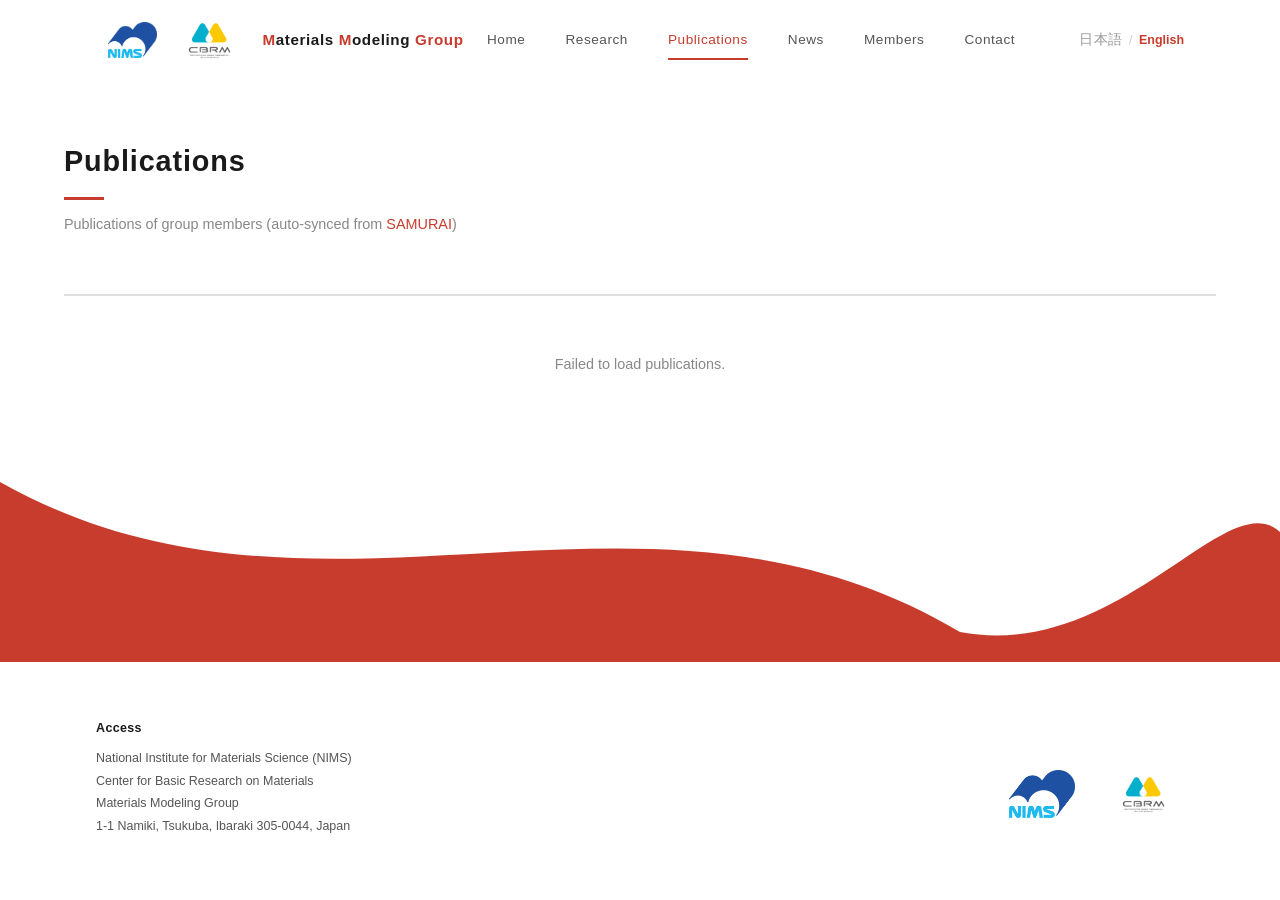
<file: publications-en.html>
<!DOCTYPE html>
<html lang="en">
<head>
  <meta charset="UTF-8">
  <meta name="viewport" content="width=device-width, initial-scale=1.0">
  <meta http-equiv="Content-Security-Policy" content="default-src 'self'; script-src 'self' https://cdn.jsdelivr.net; style-src 'self' 'unsafe-inline'; img-src 'self' https: data:; font-src 'self'; connect-src 'self' https://raw.githubusercontent.com; frame-src https://maps.google.com https://www.google.com; object-src 'none'; base-uri 'self'; form-action 'self' mailto:;">
  <title>Publications - Materials Modeling Group</title>
  <link rel="stylesheet" href="css/style.css">
</head>
<body>
  <header class="navbar">
    <div class="navbar-inner">
      <a href="index-en.html" class="navbar-brand">
        <div class="navbar-logos">
          <img src="images/logo_nims_20190425mark.png" alt="NIMS" class="logo-link" data-href="https://www.nims.go.jp/" style="cursor:pointer">
          <img src="images/cbrm_logo_tate.png" alt="CBRM" class="logo-link" data-href="https://www.nims.go.jp/cbrm/" style="cursor:pointer">
        </div>
        <span class="navbar-brand-text"><span>M</span>aterials <span>M</span>odeling <span>G</span><span class="group-full">roup</span><span class="group-short">r.</span></span>
      </a>
      <nav class="nav-links">
        <a href="index-en.html">Home</a>
        <a href="research-en.html">Research</a>
        <a href="publications-en.html" class="active">Publications</a>
        <a href="news-en.html">News</a>
        <a href="members-en.html">Members</a>
        <a href="contact-en.html">Contact</a>
        <div class="lang-switcher">
          <a href="publications.html">日本語</a>
          <span class="lang-separator">/</span>
          <span class="lang-active">English</span>
        </div>
      </nav>
      <button class="hamburger" aria-label="Menu">
        <span></span>
        <span></span>
        <span></span>
      </button>
    </div>
  </header>

  <main>
    <div class="container">
      <div class="page-header">
        <h1>Publications</h1>
        <p class="page-subtitle">Publications of group members (auto-synced from <a href="https://samurai.nims.go.jp/groups/50c1zz0l44?locale=en" target="_blank" rel="noopener noreferrer">SAMURAI</a>)</p>
      </div>

      <div class="pub-section-tabs" id="pub-section-tabs"></div>
      <div class="pub-year-tabs" id="pub-year-tabs"></div>
      <div class="pub-list" id="pub-list"></div>
      <p class="pub-updated" id="pub-updated"></p>
    </div>
  </main>

  <div class="footer-wave">
    <svg viewBox="0 0 1440 220" preserveAspectRatio="none" xmlns="http://www.w3.org/2000/svg">
      <path d="M0,40 C360,220 720,0 1080,190 C1260,220 1380,40 1440,90 L1440,220 L0,220 Z"/>
    </svg>
  </div>

  <footer class="footer">
    <div class="footer-inner">
      <div class="footer-content">
        <div class="footer-access">
          <p class="footer-access-title">Access</p>
          <p>National Institute for Materials Science (NIMS)</p>
          <p>Center for Basic Research on Materials</p>
          <p>Materials Modeling Group</p>
          <p>1-1 Namiki, Tsukuba, Ibaraki 305-0044, Japan</p>
        </div>
        <div class="footer-logos">
          <a href="https://www.nims.go.jp/" target="_blank" rel="noopener noreferrer"><img src="images/logo_nims_20190425mark.png" alt="NIMS"></a>
          <a href="https://www.nims.go.jp/cbrm/" target="_blank" rel="noopener noreferrer"><img src="images/cbrm_logo_tate.png" alt="CBRM"></a>
        </div>
      </div>
      <p class="footer-copy">&copy; 2026 Materials Modeling Group. All rights reserved.</p>
    </div>
  </footer>

  <script src="js/publications.js"></script>
  <script src="js/main.js"></script>
</body>
</html>
</file>
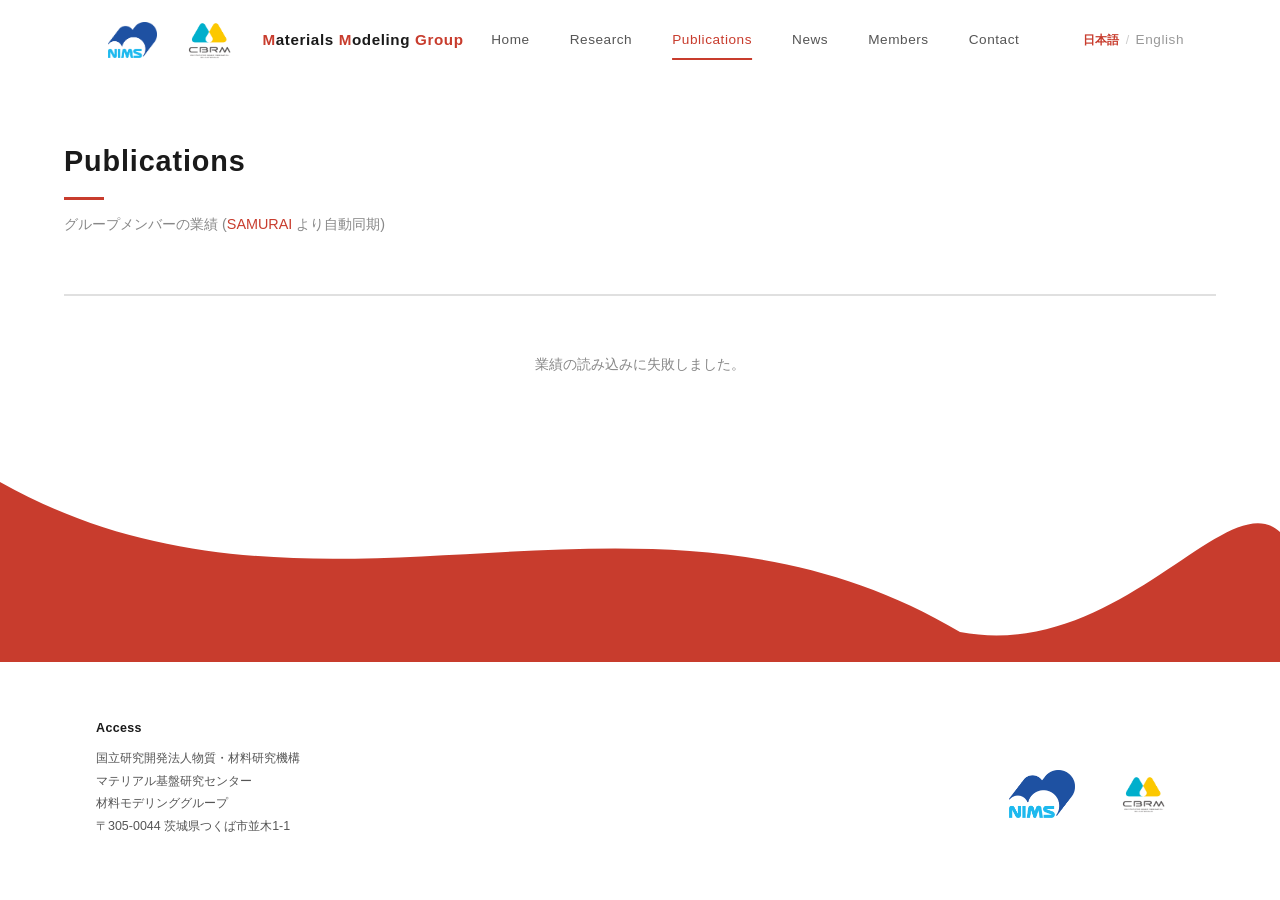
<file: publications.html>
<!DOCTYPE html>
<html lang="ja">
<head>
  <meta charset="UTF-8">
  <meta name="viewport" content="width=device-width, initial-scale=1.0">
  <meta http-equiv="Content-Security-Policy" content="default-src 'self'; script-src 'self' https://cdn.jsdelivr.net; style-src 'self' 'unsafe-inline'; img-src 'self' https: data:; font-src 'self'; connect-src 'self' https://raw.githubusercontent.com; frame-src https://maps.google.com https://www.google.com; object-src 'none'; base-uri 'self'; form-action 'self' mailto:;">
  <title>Publications - Materials Modeling Group</title>
  <link rel="stylesheet" href="css/style.css">
</head>
<body>
  <header class="navbar">
    <div class="navbar-inner">
      <a href="index.html" class="navbar-brand">
        <div class="navbar-logos">
          <img src="images/logo_nims_20190425mark.png" alt="NIMS" class="logo-link" data-href="https://www.nims.go.jp/" style="cursor:pointer">
          <img src="images/cbrm_logo_tate.png" alt="CBRM" class="logo-link" data-href="https://www.nims.go.jp/cbrm/" style="cursor:pointer">
        </div>
        <span class="navbar-brand-text"><span>M</span>aterials <span>M</span>odeling <span>G</span><span class="group-full">roup</span><span class="group-short">r.</span></span>
      </a>
      <nav class="nav-links">
        <a href="index.html">Home</a>
        <a href="research.html">Research</a>
        <a href="publications.html" class="active">Publications</a>
        <a href="news.html">News</a>
        <a href="members.html">Members</a>
        <a href="contact.html">Contact</a>
        <div class="lang-switcher">
          <span class="lang-active">日本語</span>
          <span class="lang-separator">/</span>
          <a href="publications-en.html">English</a>
        </div>
      </nav>
      <button class="hamburger" aria-label="Menu">
        <span></span>
        <span></span>
        <span></span>
      </button>
    </div>
  </header>

  <main>
    <div class="container">
      <div class="page-header">
        <h1>Publications</h1>
        <p class="page-subtitle">グループメンバーの業績 (<a href="https://samurai.nims.go.jp/groups/50c1zz0l44" target="_blank" rel="noopener noreferrer">SAMURAI</a> より自動同期)</p>
      </div>

      <div class="pub-section-tabs" id="pub-section-tabs"></div>
      <div class="pub-year-tabs" id="pub-year-tabs"></div>
      <div class="pub-list" id="pub-list"></div>
      <p class="pub-updated" id="pub-updated"></p>
    </div>
  </main>

  <div class="footer-wave">
    <svg viewBox="0 0 1440 220" preserveAspectRatio="none" xmlns="http://www.w3.org/2000/svg">
      <path d="M0,40 C360,220 720,0 1080,190 C1260,220 1380,40 1440,90 L1440,220 L0,220 Z"/>
    </svg>
  </div>

  <footer class="footer">
    <div class="footer-inner">
      <div class="footer-content">
        <div class="footer-access">
          <p class="footer-access-title">Access</p>
          <p>国立研究開発法人物質・材料研究機構</p>
          <p>マテリアル基盤研究センター</p>
          <p>材料モデリンググループ</p>
          <p>〒305-0044 茨城県つくば市並木1-1</p>
        </div>
        <div class="footer-logos">
          <a href="https://www.nims.go.jp/" target="_blank" rel="noopener noreferrer"><img src="images/logo_nims_20190425mark.png" alt="NIMS"></a>
          <a href="https://www.nims.go.jp/cbrm/" target="_blank" rel="noopener noreferrer"><img src="images/cbrm_logo_tate.png" alt="CBRM"></a>
        </div>
      </div>
      <p class="footer-copy">&copy; 2026 Materials Modeling Group. All rights reserved.</p>
    </div>
  </footer>

  <script src="js/publications.js"></script>
  <script src="js/main.js"></script>
</body>
</html>
</file>
<file: css/style.css>
/* ========================================
   Materials Modeling Group
   Black / White / Gray / Vermillion / Dark Yellow-Green
   ======================================== */

/* Google Fonts */
@import url('https://fonts.googleapis.com/css2?family=Inter:wght@300;400;500;600;700&family=Noto+Sans+JP:wght@300;400;500;600;700&display=swap');

/* Reset & Base */
* {
  box-sizing: border-box;
  margin: 0;
  padding: 0;
}

html {
  font-size: 16px;
  scroll-behavior: smooth;
  background-color: #e8e8e8;
  overflow-x: hidden;
  -webkit-text-size-adjust: 100%;
  -moz-text-size-adjust: 100%;
  text-size-adjust: 100%;
}

body {
  font-family: 'Noto Sans JP', 'Inter', sans-serif;
  line-height: 1.8;
  color: #333;
  background-color: #fff;
  min-height: 100vh;
  font-weight: 400;
  max-width: 1600px;
  margin: 0 auto;
  box-shadow: 0 0 20px rgba(0,0,0,0.08);
  overflow-x: hidden;
}

a {
  color: #c83c2d;
  text-decoration: none;
  transition: color 0.3s ease;
}

a:hover {
  color: #a02e22;
}

ul {
  list-style: none;
}

img {
  max-width: 100%;
  height: auto;
}

/* ========================================
   Top Navbar
   ======================================== */
.navbar {
  position: fixed;
  top: 0;
  left: 50%;
  transform: translateX(-50%);
  width: 100%;
  max-width: 1600px;
  z-index: 1000;
  background-color: #fff;
  transition: box-shadow 0.4s ease;
  height: 80px;
}

.navbar.scrolled {
  box-shadow: 0 2px 16px rgba(0, 0, 0, 0.1);
}

.navbar-inner {
  width: 85%;
  max-width: 1200px;
  margin: 0 auto;
  display: flex;
  align-items: center;
  justify-content: space-between;
  height: 100%;
}

.navbar-brand {
  display: flex;
  align-items: center;
  gap: 0.75rem;
  text-decoration: none;
  color: #1a1a1a;
  font-weight: 600;
  font-size: 0.95rem;
  letter-spacing: 0.04em;
}

.navbar-brand:hover {
  color: #1a1a1a;
}

.navbar-logos {
  display: flex;
  align-items: center;
  gap: 0;
}

.navbar-logos img {
  height: 60px;
  width: auto;
  /* NIMS logo guideline: 保護エリア = 短辺(height) x 20% = 12px min */
  padding: 12px;
}

.navbar-logos img:last-child {
  height: 72px;
  padding: 12px;
}

.navbar-brand-text {
  white-space: nowrap;
}

.navbar-brand-text span {
  color: #c83c2d;
  font-weight: 700;
}

.group-short {
  display: none;
}

.nav-links {
  display: flex;
  align-items: center;
  gap: 2.5rem;
}

.nav-links a {
  color: #555;
  text-decoration: none;
  font-size: 0.85rem;
  font-weight: 500;
  padding: 0.5rem 0;
  position: relative;
  transition: color 0.3s ease;
  letter-spacing: 0.04em;
}

.nav-links a::after {
  content: '';
  position: absolute;
  bottom: 0;
  left: 50%;
  transform: translateX(-50%);
  width: 0;
  height: 2px;
  background-color: #c83c2d;
  transition: width 0.3s ease;
}

.nav-links a:hover {
  color: #c83c2d;
  text-decoration: none;
}

.nav-links a:hover::after {
  width: 100%;
}

.nav-links a.active {
  color: #c83c2d;
}

.nav-links a.active::after {
  width: 100%;
}

/* Language Switcher */
.lang-switcher {
  display: flex;
  align-items: center;
  gap: 0.4rem;
  font-size: 0.78rem;
  font-weight: 500;
  margin-left: 1.5rem;
  white-space: nowrap;
}

.lang-switcher a {
  color: #999;
  text-decoration: none;
  transition: color 0.3s ease;
}

.lang-switcher a:hover {
  color: #c83c2d;
}

.lang-active {
  color: #c83c2d;
  font-weight: 600;
}

.lang-separator {
  color: #ccc;
}

/* Hamburger Menu */
.hamburger {
  display: none;
  flex-direction: column;
  justify-content: center;
  gap: 6px;
  width: 28px;
  height: 28px;
  cursor: pointer;
  background: none;
  border: none;
  padding: 0;
  z-index: 1001;
}

.hamburger span {
  display: block;
  width: 100%;
  height: 1.5px;
  background-color: #1a1a1a;
  transition: all 0.3s ease;
}

.hamburger.active span:nth-child(1) {
  transform: translateY(7.5px) rotate(45deg);
}

.hamburger.active span:nth-child(2) {
  opacity: 0;
}

.hamburger.active span:nth-child(3) {
  transform: translateY(-7.5px) rotate(-45deg);
}

/* ========================================
   Hero Section
   ======================================== */
.hero {
  width: 100%;
  margin-top: 80px;
  position: relative;
}

.hero-image {
  width: 100%;
  position: relative;
  height: 75vh;
  max-height: 650px;
  min-height: 420px;
  background-color: #e0e0e0;
  overflow: hidden;
}

.hero-image > img {
  width: 100%;
  height: 100%;
  object-fit: cover;
  display: block;
}

.hero-overlay {
  position: absolute;
  top: 0;
  left: 0;
  right: 0;
  bottom: 0;
  display: flex;
  flex-direction: column;
  justify-content: flex-end;
  background: linear-gradient(
    to top,
    rgba(0, 0, 0, 0.55) 0%,
    rgba(0, 0, 0, 0.25) 40%,
    rgba(0, 0, 0, 0.05) 70%,
    transparent 100%
  );
  pointer-events: none;
  padding: 4rem 5rem 11rem;
}

.hero-title {
  color: #fff;
  font-family: 'Inter', 'Noto Sans JP', sans-serif;
  font-size: 3.5rem;
  font-weight: 700;
  letter-spacing: 0.03em;
  text-shadow: 0 2px 16px rgba(0, 0, 0, 0.3);
  margin-bottom: 1.25rem;
}

.hero-title .accent {
  color: #c83c2d;
}

.hero-catchphrase {
  border-left: 3px solid rgba(255, 255, 255, 0.6);
  padding-left: 1.5rem;
}

.hero-catchphrase p {
  color: rgba(255, 255, 255, 0.95);
  font-size: 1.1rem;
  font-weight: 400;
  text-shadow: 0 1px 8px rgba(0, 0, 0, 0.25);
  line-height: 1.8;
  letter-spacing: 0.04em;
}

/* Hero wave — overlaps onto the hero */
.hero .wave-divider {
  position: absolute;
  bottom: -1px;
  left: 0;
  right: 0;
  z-index: 2;
  line-height: 0;
}

/* ========================================
   Container
   ======================================== */
.container {
  width: 90%;
  max-width: 1300px;
  margin: 0 auto;
}

/* ========================================
   Sections
   ======================================== */
.section {
  padding: 1.5rem 0 14rem;
  position: relative;
  overflow: hidden;
}

.section-alt {
  background-color: #f0f0f0;
}

.section-accent {
  background-color: #c83c2d;
}

.section-accent .section-header h2 {
  color: #fff;
}

.section-accent .section-header h2::after {
  background-color: #fff;
}

.section-accent .more-link {
  color: rgba(255,255,255,0.85);
}

.section-accent .more-link:hover {
  color: #fff;
}

.section-white {
  background-color: #fff;
}

.section-header {
  display: flex;
  justify-content: space-between;
  align-items: flex-end;
  margin-bottom: 2.5rem;
}

.section-header h2 {
  color: #1a1a1a;
  font-size: 1.6rem;
  font-weight: 600;
  position: relative;
  padding-bottom: 0.75rem;
  letter-spacing: 0.03em;
}

.section-header h2::after {
  content: '';
  position: absolute;
  bottom: 0;
  left: 0;
  width: 32px;
  height: 3px;
  background-color: #c83c2d;
}

.more-link {
  color: #c83c2d;
  font-size: 0.85rem;
  font-weight: 500;
  transition: opacity 0.3s ease;
  display: inline-flex;
  align-items: center;
  gap: 0.3rem;
  letter-spacing: 0.02em;
}

.more-link:hover {
  opacity: 0.7;
}

/* ========================================
   Wave Dividers — large dramatic curves
   ======================================== */
.wave-divider {
  position: relative;
  width: 100%;
  overflow: hidden;
  line-height: 0;
  background-color: transparent;
}

.wave-divider svg {
  display: block;
  width: 100%;
  height: 220px;
}

.wave-divider.wave-alt svg path {
  fill: #f0f0f0;
}

.wave-divider.wave-white svg path {
  fill: #fff;
}

/* Section bottom waves */
.section .wave-divider-bottom {
  position: absolute;
  bottom: -1px;
  left: 0;
  right: 0;
  z-index: 2;
  line-height: 0;
}

.section .wave-divider-bottom svg {
  display: block;
  width: 100%;
  height: 220px;
}

/* Footer top wave */
.footer-wave {
  position: relative;
  width: 100%;
  overflow: hidden;
  line-height: 0;
  margin-bottom: -1px;
  background-color: #fff;
}

.footer-wave svg {
  display: block;
  width: 100%;
  height: 220px;
}

.footer-wave svg path {
  fill: #c83c2d;
}

/* ========================================
   Intro Section
   ======================================== */
.intro-section {
  max-width: min(860px, 100%);
  margin: 0 auto;
}

.intro-keywords {
  display: grid;
  grid-template-columns: repeat(4, 1fr);
  gap: 1.25rem;
  margin-bottom: 3rem;
}

.keyword-card {
  background-color: #fff;
  border-radius: 4px;
  padding: 2rem 1rem;
  text-align: center;
  box-shadow: 0 2px 12px rgba(0, 0, 0, 0.06);
  transition: transform 0.4s ease, box-shadow 0.4s ease;
  border: 1px solid #e0e0e0;
}

.section-alt .keyword-card {
  background-color: #fff;
}

.section-white .keyword-card {
  background-color: #f0f0f0;
  border-color: transparent;
}

.keyword-card:hover {
  transform: translateY(-6px);
  box-shadow: 0 12px 32px rgba(0, 0, 0, 0.1);
}

.keyword-icon {
  font-size: 1.75rem;
  margin-bottom: 0.75rem;
  display: block;
  color: #4a7a2e;
}

.keyword-card h3 {
  font-size: 0.9rem;
  font-weight: 600;
  color: #1a1a1a;
  letter-spacing: 0.04em;
}

.intro-heading {
  font-size: 1.15rem;
  font-weight: 700;
  color: #1a1a1a;
  margin-bottom: 1.5rem;
  line-height: 1.8;
}

.intro-text {
  line-height: 2;
  text-align: left;
}

.intro-text p {
  margin-bottom: 1.5rem;
  color: #555;
  font-size: 0.78rem;
}

.intro-text p:last-child {
  margin-bottom: 0;
}

/* ========================================
   News - Timeline Style
   ======================================== */
.news-timeline {
  padding-left: 0.5rem;
}

.news-timeline-item {
  display: flex;
  align-items: flex-start;
  gap: 1.5rem;
  padding: 1rem 0;
  border-bottom: 1px solid #ddd;
  position: relative;
  padding-left: 1.5rem;
  transition: background-color 0.3s ease;
}

.news-timeline-item::before {
  content: '';
  position: absolute;
  left: 0;
  top: 50%;
  transform: translateY(-50%);
  width: 6px;
  height: 6px;
  background-color: #c83c2d;
  border-radius: 50%;
}

.news-timeline-item:last-child {
  border-bottom: none;
}

.news-timeline-item:hover {
  background-color: #f5f5f5;
}

.news-timeline-item .date {
  color: #999;
  font-size: 0.78rem;
  min-width: 100px;
  font-weight: 400;
}

.news-timeline-item .news-title {
  color: #333;
  font-size: 0.78rem;
  line-height: 1.7;
}

.news-timeline-item:hover .news-title {
  color: #c83c2d;
}

/* ========================================
   Top Page Members - square photos, cards
   ======================================== */
.top-member-leader {
  display: flex;
  justify-content: center;
  margin-bottom: 1rem;
}

.top-member-leader .top-member-card {
  width: calc(100% / 3 - 1.34rem);
}

.top-member-grid {
  display: grid;
  grid-template-columns: repeat(3, 1fr);
  gap: 1rem;
  margin-bottom: 1rem;
}

.top-member-grid:last-child {
  margin-bottom: 0;
}

.top-member-card {
  display: flex;
  flex-direction: column;
  align-items: flex-start;
  padding: 0.5rem 0;
  text-align: left;
}

.section-alt .top-member-card {
  background-color: transparent;
}

.top-member-photo {
  width: 120px;
  height: 160px;
  border-radius: 4px;
  object-fit: cover;
  object-position: top;
  display: block;
  border: 2px solid #e0e0e0;
  margin-bottom: 0.75rem;
  transition: border-color 0.4s ease;
}

.top-member-card:hover .top-member-photo {
  border-color: #4a7a2e;
}

.top-member-body {
  display: flex;
  flex-direction: column;
  align-items: flex-start;
  flex: 1;
  width: 100%;
}

.top-member-name {
  font-size: 1rem;
  font-weight: 600;
  color: #1a1a1a;
  margin-bottom: 0.1rem;
  line-height: 1.4;
}

.top-member-title {
  font-size: 0.78rem;
  color: #999;
  margin-bottom: 0.6rem;
  font-weight: 400;
  letter-spacing: 0.03em;
  line-height: 1.4;
}

.top-member-email {
  font-size: 0.72rem;
  color: #888;
  margin-bottom: 0.5rem;
  line-height: 1.4;
}

.top-member-research {
  font-size: 0.78rem;
  color: #333;
  line-height: 1.4;
  margin-bottom: 0.75rem;
  flex: 1;
}

.top-member-buttons {
  display: flex;
  gap: 0.5rem;
  justify-content: flex-start;
  flex-wrap: wrap;
}

.personal-page-btn {
  display: inline-block;
  background-color: transparent;
  color: #4a7a2e;
  padding: 0.35rem 1.2rem;
  border-radius: 2px;
  font-size: 0.75rem;
  font-weight: 500;
  text-decoration: none;
  transition: all 0.3s ease;
  border: 1px solid #4a7a2e;
}

.personal-page-btn:hover {
  background-color: #4a7a2e;
  color: #fff;
  text-decoration: none;
}

/* ========================================
   Page Header (subpages)
   ======================================== */
.page-header {
  padding-top: calc(80px + 3.5rem);
  padding-bottom: 2.5rem;
}

.page-header h1 {
  color: #1a1a1a;
  font-size: 1.8rem;
  font-weight: 600;
  margin-bottom: 0.5rem;
  position: relative;
  padding-bottom: 0.75rem;
  letter-spacing: 0.03em;
}

.page-header h1::after {
  content: '';
  position: absolute;
  bottom: 0;
  left: 0;
  width: 40px;
  height: 3px;
  background-color: #c83c2d;
}

.page-header p {
  color: #888;
  font-size: 0.9rem;
  margin-top: 0.75rem;
  font-weight: 400;
}

/* ========================================
   News List (news.html)
   ======================================== */
.news-year-tabs {
  display: flex;
  gap: 0;
  margin-bottom: 1.5rem;
  border-bottom: 2px solid #e0e0e0;
  flex-wrap: wrap;
}

.news-year-tab {
  padding: 0.6rem 1.4rem;
  font-size: 0.9rem;
  font-weight: 500;
  color: #888;
  cursor: pointer;
  border-bottom: 2px solid transparent;
  margin-bottom: -2px;
  transition: color 0.2s, border-color 0.2s;
}

.news-year-tab:hover {
  color: #333;
}

.news-year-tab.active {
  color: #c83c2d;
  border-bottom-color: #c83c2d;
  font-weight: 600;
}

.news-list {
  display: flex;
  flex-direction: column;
  gap: 1.25rem;
}

.news-card {
  background-color: #fff;
  border-radius: 4px;
  box-shadow: 0 2px 12px rgba(0, 0, 0, 0.06);
  padding: 1.75rem 2rem;
  transition: transform 0.3s ease, box-shadow 0.3s ease;
  border: 1px solid #e0e0e0;
}

.news-card:hover {
  transform: translateY(-3px);
  box-shadow: 0 12px 32px rgba(0, 0, 0, 0.1);
}

.news-header {
  display: flex;
  justify-content: space-between;
  align-items: center;
  margin-bottom: 0.5rem;
}

.news-card h2 {
  color: #1a1a1a;
  font-size: 1.05rem;
  font-weight: 600;
  margin: 0.5rem 0;
  line-height: 1.6;
}

.category {
  display: inline-block;
  background-color: #c83c2d;
  color: white;
  padding: 0.2rem 0.85rem;
  border-radius: 2px;
  font-size: 0.7rem;
  font-weight: 500;
  letter-spacing: 0.03em;
}

.date {
  color: #999;
  font-size: 0.78rem;
  font-weight: 400;
}

.preview {
  color: #666;
  font-size: 0.78rem;
  line-height: 1.7;
  margin-top: 0.5rem;
}

.news-thumbs {
  display: flex;
  flex-wrap: wrap;
  gap: 0.4rem;
  margin-top: 0.75rem;
}

.news-thumbs img {
  height: 64px;
  width: auto;
  max-width: 96px;
  border-radius: 3px;
  object-fit: cover;
  border: 1px solid #eee;
}

.news-images-large {
  margin-top: 1rem;
  display: flex;
  flex-direction: column;
  gap: 0.75rem;
}

.news-images-large img {
  width: 100%;
  height: auto;
  border-radius: 4px;
}

/* ========================================
   Publications Page (publications.html)
   ======================================== */
.page-subtitle {
  color: #888;
  font-size: 0.85rem;
  margin-top: 0.4rem;
}

.page-subtitle a {
  color: #c83c2d;
  text-decoration: none;
}

.page-subtitle a:hover {
  text-decoration: underline;
}

.pub-section-tabs {
  display: flex;
  gap: 0.4rem;
  margin-bottom: 1rem;
  flex-wrap: wrap;
}

.pub-section-tab {
  padding: 0.5rem 1.1rem;
  font-size: 0.85rem;
  font-weight: 500;
  color: #555;
  cursor: pointer;
  background-color: #f2f2f2;
  border: 1px solid #e0e0e0;
  border-radius: 3px;
  transition: color 0.2s, background-color 0.2s, border-color 0.2s;
}

.pub-section-tab:hover {
  color: #1a1a1a;
  background-color: #eaeaea;
}

.pub-section-tab.active {
  color: #fff;
  background-color: #c83c2d;
  border-color: #c83c2d;
  font-weight: 600;
}

.pub-section-count {
  font-size: 0.75rem;
  opacity: 0.8;
  margin-left: 0.2rem;
}

.pub-year-tabs {
  display: flex;
  gap: 0;
  margin-bottom: 1.5rem;
  border-bottom: 2px solid #e0e0e0;
  flex-wrap: wrap;
}

.pub-year-tab {
  padding: 0.5rem 1rem;
  font-size: 0.82rem;
  font-weight: 500;
  color: #888;
  cursor: pointer;
  border-bottom: 2px solid transparent;
  margin-bottom: -2px;
  transition: color 0.2s, border-color 0.2s;
}

.pub-year-tab:hover {
  color: #333;
}

.pub-year-tab.active {
  color: #c83c2d;
  border-bottom-color: #c83c2d;
  font-weight: 600;
}

.pub-list {
  display: flex;
  flex-direction: column;
  gap: 1rem;
}

.pub-year-header {
  color: #1a1a1a;
  font-size: 0.95rem;
  font-weight: 600;
  padding: 0.5rem 0.75rem;
  border-left: 3px solid #c83c2d;
  background-color: #f7f7f7;
  margin-top: 1rem;
}

.pub-entries {
  list-style: disc;
  padding-left: 1.6rem;
  margin: 0.5rem 0 1rem 0;
}

.pub-entry {
  color: #333;
  font-size: 0.85rem;
  line-height: 1.75;
  margin-bottom: 0.9rem;
  padding-left: 0.2rem;
}

.pub-entry a {
  color: #1a1a1a;
  text-decoration: underline;
  text-decoration-color: #ccc;
  text-underline-offset: 2px;
}

.pub-entry a:hover {
  color: #c83c2d;
  text-decoration-color: #c83c2d;
}

.pub-entry .open_access {
  display: inline-block;
  background-color: #e67e22;
  color: #fff;
  padding: 0.05rem 0.5rem;
  border-radius: 2px;
  font-size: 0.7rem;
  font-weight: 600;
  margin-left: 0.3rem;
  vertical-align: baseline;
  letter-spacing: 0.02em;
}

.pub-empty {
  color: #888;
  font-size: 0.9rem;
  padding: 2rem 0;
  text-align: center;
}

.pub-updated {
  color: #aaa;
  font-size: 0.75rem;
  text-align: right;
  margin-top: 2rem;
}

/* ========================================
   Members Page (members.html)
   ======================================== */
.member-section {
  margin-bottom: 3rem;
}

.member-section-title {
  color: #1a1a1a;
  font-size: 1.05rem;
  font-weight: 600;
  padding-bottom: 0.6rem;
  border-bottom: 1px solid #ddd;
  margin-bottom: 1.5rem;
  position: relative;
  letter-spacing: 0.03em;
}

.member-section-title::before {
  content: '';
  position: absolute;
  bottom: -1px;
  left: 0;
  width: 28px;
  height: 3px;
  background-color: #c83c2d;
}

.member-list {
  display: flex;
  flex-direction: column;
  gap: 1.5rem;
}

.member-entry {
  display: flex;
  gap: 1.5rem;
  padding: 1.25rem;
  background-color: transparent;
  border-radius: 4px;
  border: none;
  box-shadow: none;
}

.member-entry:hover {
  box-shadow: none;
}

.member-photo {
  width: 120px;
  height: 160px;
  object-fit: cover;
  object-position: top;
  border-radius: 4px;
  flex-shrink: 0;
  transition: transform 0.4s ease;
}

.member-entry:hover .member-photo {
  transform: scale(1.02);
}

.member-info {
  flex: 1;
  display: flex;
  flex-direction: column;
}

.member-name {
  color: #1a1a1a;
  font-size: 1rem;
  font-weight: 600;
  margin-bottom: 0.1rem;
}

.member-photo-area {
  display: flex;
  flex-direction: column;
  align-items: center;
  flex-shrink: 0;
}

.member-photo-area .email {
  font-size: 0.68rem;
  color: #888;
  text-align: center;
  margin-top: 0.4rem;
  word-break: break-all;
  line-height: 1.3;
}

.member-photo-area .email::before {
  content: '';
  display: inline-block;
  width: 0.72rem;
  height: 0.72rem;
  margin-right: 0.2rem;
  vertical-align: middle;
  background-image: url("data:image/svg+xml,%3Csvg xmlns='http://www.w3.org/2000/svg' viewBox='0 0 24 24' fill='none' stroke='%23888' stroke-width='2'%3E%3Crect x='2' y='4' width='20' height='16' rx='2'/%3E%3Cpath d='M22 4L12 13 2 4'/%3E%3C/svg%3E");
  background-size: contain;
  background-repeat: no-repeat;
}

.member-info .samurai-btn {
  display: inline-block;
  background-color: transparent;
  color: #4a7a2e;
  padding: 0.3rem 1.2rem;
  border-radius: 2px;
  font-size: 0.75rem;
  font-weight: 500;
  text-decoration: none;
  margin-bottom: 0.75rem;
  margin-right: 0.5rem;
  transition: all 0.3s ease;
  border: 1px solid #4a7a2e;
}

.member-info .samurai-btn:hover {
  background-color: #4a7a2e;
  color: #fff;
  text-decoration: none;
}

.member-info .personal-page-btn {
  margin-bottom: 0.75rem;
}

.member-info .research-title {
  color: #333;
  font-size: 0.78rem;
  font-weight: 500;
  margin-bottom: 0;
  line-height: 1.4;
}

.member-info .keywords {
  color: #999;
  font-size: 0.78rem;
  line-height: 1.4;
}


.member-additional-roles {
  font-size: 0.78rem;
  color: #888;
  font-weight: 400;
  margin-bottom: 0.6rem;
  line-height: 1.4;
}

.member-additional-roles:empty {
  display: none;
}

.member-buttons {
  display: flex;
  gap: 0.5rem;
  margin-top: auto;
  align-self: flex-end;
  padding-top: 0.75rem;
  align-items: center;
}

.member-buttons .samurai-btn,
.member-buttons .researchmap-btn,
.member-buttons .personal-page-btn {
  margin: 0;
}

.member-info .researchmap-btn {
  display: inline-block;
  background-color: transparent;
  color: #4a7a2e;
  padding: 0.3rem 1.2rem;
  border-radius: 2px;
  font-size: 0.75rem;
  font-weight: 500;
  text-decoration: none;
  transition: all 0.3s ease;
  border: 1px solid #4a7a2e;
}

.member-info .researchmap-btn:hover {
  background-color: #4a7a2e;
  color: #fff;
  text-decoration: none;
}

/* Compact Member Grid */
.compact-member-grid {
  display: grid;
  grid-template-columns: repeat(4, 1fr);
  gap: 1.5rem;
}

.compact-member-item {
  text-align: center;
  background-color: #fff;
  border-radius: 4px;
  padding: 1.75rem 1rem;
  box-shadow: 0 2px 12px rgba(0, 0, 0, 0.04);
  transition: transform 0.4s ease, box-shadow 0.4s ease;
  border: 1px solid #e0e0e0;
}

.compact-member-item:hover {
  transform: translateY(-5px);
  box-shadow: 0 12px 32px rgba(0, 0, 0, 0.1);
}

.compact-member-photo {
  width: 90px;
  height: 110px;
  border-radius: 4px;
  object-fit: cover;
  object-position: top;
  border: 2px solid #e0e0e0;
  display: block;
  margin: 0 auto 0.75rem;
  transition: border-color 0.4s ease;
}

.compact-member-item:hover .compact-member-photo {
  border-color: #4a7a2e;
}

.compact-member-name {
  font-size: 0.85rem;
  font-weight: 600;
  color: #1a1a1a;
  line-height: 1.4;
}

.compact-member-name span {
  font-size: 0.75rem;
  font-weight: 400;
  color: #999;
}

.inline-title-grid {
  display: grid;
  grid-template-columns: repeat(4, 1fr);
  gap: 1.5rem;
}

.inline-title-span2 {
  grid-column: span 2;
}

.member-grid-2col,
.member-grid-researcher {
  display: grid;
  grid-template-columns: repeat(2, 1fr);
  gap: 1rem;
}

.member-grid-3col {
  display: grid;
  grid-template-columns: repeat(3, 1fr);
  gap: 1rem;
}

.member-grid-3col .member-entry {
  flex-direction: row;
  align-items: flex-start;
  text-align: left;
  padding: 0.75rem;
  gap: 0.75rem;
}

.member-grid-3col .member-photo {
  width: 80px;
  height: 107px;
}

.member-grid-3col .member-info {
  align-items: flex-start;
}

.member-grid-3col .member-name {
  font-size: 0.85rem;
}

.member-grid-3col .member-title-label {
  margin-bottom: 0.2rem;
}

.member-grid-3col .member-additional-roles {
  font-size: 0.72rem;
  margin-bottom: 0.2rem;
}

.member-grid-3col .member-buttons {
  align-self: center;
  margin-top: 0.3rem;
}

.member-title-label {
  font-size: 0.78rem;
  color: #999;
  font-weight: 400;
  letter-spacing: 0.03em;
  margin-bottom: 0.6rem;
  line-height: 1.4;
}

.member-subsection-title {
  font-size: 0.95rem;
  font-weight: 600;
  color: #1a1a1a;
  margin-top: 2rem;
  margin-bottom: 0.75rem;
  padding-left: 0.5rem;
  border-left: 3px solid #c83c2d;
}

.member-bullet-list {
  list-style: disc;
  padding-left: 1.5rem;
  margin-top: 0.75rem;
  line-height: 2.2;
  color: #555;
  font-size: 0.78rem;
}

/* ========================================
   Members2 - Researcher Block
   ======================================== */
.researcher-block {
  margin-bottom: 3.5rem;
  border-left: 3px solid #c83c2d;
  padding-left: 1.5rem;
}

.researcher-lead {
  display: flex;
  gap: 1.5rem;
  margin-bottom: 0.75rem;
}

.researcher-lead-photo {
  width: 120px;
  height: 155px;
  object-fit: cover;
  object-position: top;
  border-radius: 4px;
  border: 2px solid #e0e0e0;
  flex-shrink: 0;
  transition: border-color 0.4s ease;
}

.researcher-block:hover .researcher-lead-photo {
  border-color: #4a7a2e;
}

.researcher-lead-info {
  flex: 1;
}

.researcher-lead-name {
  font-size: 1.1rem;
  font-weight: 600;
  color: #1a1a1a;
  margin-bottom: 0.15rem;
}

.researcher-lead-title {
  font-size: 0.78rem;
  color: #999;
  margin-bottom: 0.4rem;
  font-weight: 400;
  letter-spacing: 0.03em;
}

.researcher-lead-email {
  font-size: 0.78rem;
  color: #888;
  margin-bottom: 0.3rem;
}

.researcher-lead-info .samurai-btn {
  display: inline-block;
  background-color: transparent;
  color: #4a7a2e;
  padding: 0.3rem 1.2rem;
  border-radius: 2px;
  font-size: 0.75rem;
  font-weight: 500;
  text-decoration: none;
  margin-bottom: 0.75rem;
  margin-right: 0.5rem;
  transition: all 0.3s ease;
  border: 1px solid #4a7a2e;
}

.researcher-lead-info .samurai-btn:hover {
  background-color: #4a7a2e;
  color: #fff;
  text-decoration: none;
}

.researcher-lead-info .personal-page-btn {
  margin-bottom: 0.75rem;
}

.researcher-lead-research {
  font-size: 0.78rem;
  font-weight: 500;
  color: #333;
  margin-bottom: 0.15rem;
}

.researcher-lead-keywords {
  font-size: 0.78rem;
  color: #999;
  line-height: 1.6;
}

.team-members {
  display: grid;
  grid-template-columns: repeat(3, 1fr);
  gap: 1rem;
}

.team-member-entry {
  display: flex;
  gap: 0.75rem;
  align-items: center;
  padding: 0.5rem;
  border: 1px solid #e0e0e0;
  border-radius: 4px;
  transition: box-shadow 0.3s ease;
}

.team-member-entry:hover {
  box-shadow: 0 4px 16px rgba(0, 0, 0, 0.06);
}

.team-member-photo {
  width: 80px;
  height: 100px;
  object-fit: cover;
  object-position: top;
  border-radius: 4px;
  border: 1px solid #e0e0e0;
  flex-shrink: 0;
}

.team-member-info {
  flex: 1;
}

.team-member-name {
  font-size: 0.9rem;
  font-weight: 600;
  color: #1a1a1a;
  line-height: 1.4;
}

.team-member-name span {
  font-weight: 400;
  color: #999;
}

.team-member-title {
  font-size: 0.78rem;
  color: #999;
  margin-top: 0.1rem;
}

/* ========================================
   Research Page
   ======================================== */
.research-intro {
  max-width: min(860px, 100%);
  margin: 0 auto;
  line-height: 2;
}

.research-intro p {
  margin-bottom: 1.5rem;
  color: #555;
  font-size: 0.78rem;
}

.research-intro p:last-child {
  margin-bottom: 0;
}

.research-intro h2 {
  color: #1a1a1a;
  font-size: 1.05rem;
  font-weight: 600;
  margin: 1.8rem 0 1rem;
  line-height: 1.35;
}

.research-intro h2:first-child {
  margin-top: 0;
}

.research-intro h3 {
  color: #1a1a1a;
  font-size: 0.9rem;
  font-weight: 600;
  margin: 1.4rem 0 0.8rem;
  line-height: 1.4;
}

.research-intro ul, .research-intro ol {
  padding-left: 1.5rem;
  margin-bottom: 1.5rem;
  color: #555;
  font-size: 0.78rem;
}

.research-intro li {
  margin-bottom: 0.4rem;
}

.research-intro a {
  color: #c83c2d;
  text-decoration: none;
}

.research-intro a:hover {
  text-decoration: underline;
}

.research-intro strong {
  color: #1a1a1a;
  font-weight: 600;
}

.research-intro img {
  max-width: 100%;
  height: auto;
  display: block;
  margin: 1.5rem auto;
  border-radius: 4px;
}

.research-intro blockquote {
  border-left: 3px solid #c83c2d;
  padding: 0.3rem 0 0.3rem 1rem;
  margin: 1.2rem 0;
  color: #666;
  font-size: 0.78rem;
  background: #fafafa;
}

.research-loading {
  text-align: center;
  color: #999;
  font-size: 0.85rem;
  padding: 2rem 0;
}

/* ========================================
   Contact Form
   ======================================== */
.contact-layout {
  display: grid;
  grid-template-columns: minmax(0, 1.6fr) minmax(0, 1fr);
  gap: 2rem;
  align-items: start;
  max-width: 1100px;
  margin: 0 auto;
}

/* 旧クラス互換 */
.contact-form { max-width: 600px; margin: 0 auto; }

.contact-form-section { min-width: 0; }
.contact-info-section { min-width: 0; display: flex; flex-direction: column; gap: 1.25rem; }

.form-card {
  background-color: #fff;
  padding: 2.25rem 2.25rem 1.75rem;
  border-radius: 6px;
  box-shadow: 0 2px 14px rgba(0, 0, 0, 0.06);
  border: 1px solid #e6e6e6;
}

.form-row {
  display: grid;
  grid-template-columns: 1fr 1fr;
  gap: 1.25rem;
}

.form-group {
  margin-bottom: 1.4rem;
}

.form-row .form-group {
  margin-bottom: 1.4rem;
}

.form-group label {
  display: block;
  margin-bottom: 0.45rem;
  color: #1a1a1a;
  font-weight: 500;
  font-size: 0.85rem;
  letter-spacing: 0.02em;
}

.form-group label .req {
  color: #c83c2d;
  margin-left: 0.15rem;
  font-weight: 400;
}

.form-hint {
  color: #999;
  font-size: 0.72rem;
  margin-top: 0.35rem;
  line-height: 1.4;
}

.form-note {
  color: #999;
  font-size: 0.72rem;
  text-align: center;
  margin-top: 0.9rem;
  line-height: 1.5;
}

.info-card {
  background-color: #fafafa;
  padding: 1.5rem 1.6rem;
  border-radius: 6px;
  border: 1px solid #eaeaea;
}

.info-card-title {
  color: #1a1a1a;
  font-size: 0.85rem;
  font-weight: 600;
  letter-spacing: 0.06em;
  text-transform: uppercase;
  padding-bottom: 0.55rem;
  border-bottom: 1px solid #ddd;
  margin-bottom: 0.9rem;
}

.info-card-org {
  color: #1a1a1a;
  font-size: 0.85rem;
  font-weight: 600;
  line-height: 1.55;
  margin-bottom: 0.15rem;
}

.info-card-line {
  color: #444;
  font-size: 0.8rem;
  line-height: 1.55;
  margin-bottom: 0.1rem;
}

.info-card-addr {
  color: #666;
  font-size: 0.78rem;
  line-height: 1.65;
  margin-top: 0.7rem;
}

.info-card-map {
  margin-top: 0.9rem;
  font-size: 0.78rem;
}

.info-card-map a {
  color: #c83c2d;
  font-weight: 500;
}

.info-links {
  list-style: none;
  padding: 0;
  margin: 0;
}

.info-links li {
  margin-bottom: 0.55rem;
}

.info-links li:last-child {
  margin-bottom: 0;
}

/* ========================================
   Contact — single-column layout
   ======================================== */
.contact-form-section {
  max-width: 900px;
}

.access-section {
  max-width: 900px;
  margin-top: 3.5rem;
}

.contact-section-title {
  color: #1a1a1a;
  font-size: 1.15rem;
  font-weight: 600;
  padding-bottom: 0.6rem;
  border-bottom: 1px solid #ddd;
  margin-bottom: 1.25rem;
  position: relative;
  letter-spacing: 0.03em;
}

.contact-section-title::before {
  content: '';
  position: absolute;
  bottom: -1px;
  left: 0;
  width: 28px;
  height: 3px;
  background-color: #c83c2d;
}

.access-address {
  font-size: 0.88rem;
  color: #444;
  line-height: 1.8;
  margin: 0 0 1.25rem;
}

.access-map {
  margin: 0 0 2rem;
  border-radius: 6px;
  overflow: hidden;
  box-shadow: 0 2px 14px rgba(0, 0, 0, 0.08);
  border: 1px solid #e6e6e6;
}

.access-map iframe {
  display: block;
  width: 100%;
  height: 400px;
  border: 0;
}

.access-info {
  background-color: #fafafa;
  padding: 1.5rem 1.75rem;
  border-radius: 6px;
  border: 1px solid #eaeaea;
  display: flex;
  flex-direction: column;
  gap: 1.5rem;
}

.access-heading {
  font-size: 0.95rem;
  font-weight: 600;
  color: #1a1a1a;
  margin: 0 0 0.5rem;
}

.access-list {
  list-style: disc;
  padding-left: 1.5rem;
  margin: 0;
  color: #444;
}

.access-list li {
  font-size: 0.88rem;
  line-height: 1.75;
  margin-bottom: 0.25rem;
}

@media (max-width: 768px) {
  .access-map iframe {
    height: 300px;
  }
  .access-info {
    padding: 1.25rem 1.4rem;
  }
}

.info-links a {
  color: #333;
  font-size: 0.82rem;
  border-bottom: 1px solid transparent;
  transition: color 0.2s, border-color 0.2s;
}

.info-links a:hover {
  color: #c83c2d;
  border-bottom-color: #c83c2d;
}

.success-icon {
  width: 56px;
  height: 56px;
  margin: 0 auto 1rem;
  color: #4a7a2e;
  background-color: rgba(74, 122, 46, 0.1);
  border-radius: 50%;
  display: flex;
  align-items: center;
  justify-content: center;
}

.success-icon svg {
  width: 30px;
  height: 30px;
}

.form-group input,
.form-group textarea {
  width: 100%;
  padding: 0.85rem 1rem;
  border: 1px solid #ccc;
  border-radius: 2px;
  font-size: 0.92rem;
  font-family: inherit;
  transition: border-color 0.3s ease, box-shadow 0.3s ease;
  background-color: #fafafa;
}

.form-group input:focus,
.form-group textarea:focus {
  outline: none;
  border-color: #4a7a2e;
  box-shadow: 0 0 0 3px rgba(74, 122, 46, 0.12);
  background-color: #fff;
}

.form-group textarea {
  resize: vertical;
  min-height: 140px;
}

.form-group input.error,
.form-group textarea.error {
  border-color: #c83c2d;
}

.error-message {
  color: #c83c2d;
  font-size: 0.78rem;
  margin-top: 0.5rem;
}

.btn-primary {
  width: 100%;
  padding: 0.9rem;
  background-color: #c83c2d;
  color: white;
  border: none;
  border-radius: 2px;
  font-size: 0.95rem;
  font-weight: 600;
  cursor: pointer;
  transition: background-color 0.3s ease, transform 0.2s ease;
  font-family: inherit;
  letter-spacing: 0.04em;
}

.btn-primary:hover {
  background-color: #a02e22;
  transform: translateY(-1px);
}

.btn-primary:active {
  transform: translateY(0);
}

.success-message {
  text-align: center;
  padding: 3rem 2rem;
}

.success-message h2 {
  color: #4a7a2e;
  margin-bottom: 1rem;
  font-size: 1.2rem;
}

.success-message p {
  color: #888;
  margin-bottom: 2rem;
}

/* ========================================
   Modal
   ======================================== */
.modal-overlay {
  position: fixed;
  top: 0;
  left: 0;
  right: 0;
  bottom: 0;
  background-color: rgba(0, 0, 0, 0.5);
  display: flex;
  justify-content: center;
  align-items: center;
  z-index: 2000;
  padding: 1rem;
}

.modal {
  background-color: white;
  padding: 2.5rem;
  border-radius: 4px;
  max-width: 600px;
  width: 100%;
  max-height: 80vh;
  overflow-y: auto;
  position: relative;
  box-shadow: 0 24px 64px rgba(0, 0, 0, 0.2);
}

.modal-close {
  position: absolute;
  top: 1rem;
  right: 1rem;
  background: none;
  border: none;
  font-size: 1.5rem;
  cursor: pointer;
  color: #999;
  transition: color 0.3s ease;
}

.modal-close:hover {
  color: #1a1a1a;
}

.modal h2 {
  color: #1a1a1a;
  margin: 1rem 0;
}

.modal .content {
  color: #555;
  line-height: 1.8;
}

.hidden {
  display: none !important;
}

/* ========================================
   Footer - dark black
   ======================================== */
.footer {
  background-color: #fff;
  color: #555;
  padding: 3.5rem 0 0;
  font-size: 0.78rem;
}

.footer-inner {
  width: 85%;
  max-width: 1100px;
  margin: 0 auto;
}

.footer-content {
  display: flex;
  justify-content: space-between;
  align-items: flex-end;
  margin-bottom: 2rem;
}

.footer-access {
  color: #555;
  line-height: 1.8;
}

.footer-access-title {
  font-size: 0.78rem;
  font-weight: 600;
  color: #1a1a1a;
  margin-bottom: 0.5rem;
  letter-spacing: 0.03em;
}

.footer-logos {
  display: flex;
  gap: 1rem;
  align-items: center;
}

.footer-logos img {
  height: 60px;
  width: auto;
  transition: opacity 0.3s ease;
  padding: 12px;
}

.footer-logos img:last-child {
  height: 72px;
  padding: 12px;
}

.footer-logos img:hover {
  opacity: 1;
}

.footer-bottom {
  background-color: #c83c2d;
  margin-top: 2rem;
  padding: 1rem 0;
}

.footer-copy {
  text-align: center;
  font-size: 0.72rem;
  color: rgba(255,255,255,0.85);
  letter-spacing: 0.02em;
}

/* ========================================
   Scroll Animation
   ======================================== */
.fade-in-up {
  opacity: 0;
  transform: translateY(24px);
  transition: opacity 0.7s ease-out, transform 0.7s ease-out;
}

.fade-in-up.visible {
  opacity: 1;
  transform: translateY(0);
}

/* ========================================
   Responsive Design
   ======================================== */
@media (max-width: 1200px) {
  .top-member-grid {
    grid-template-columns: repeat(3, 1fr);
  }

  .intro-keywords {
    grid-template-columns: repeat(2, 1fr);
  }

  .intro-text p {
    font-size: 0.78rem;
  }

  /* Hero — fluid title for tablet */
  .hero-title {
    font-size: clamp(2rem, 4.5vw, 3.5rem);
    white-space: nowrap;
  }

  /* Navbar — shrink for tablet width */
  .navbar-inner {
    width: 95%;
  }

  .navbar-brand {
    gap: 0.5rem;
    font-size: 0.8rem;
  }

  .navbar-logos {
    flex-shrink: 0;
  }

  .navbar-logos img {
    height: 45px;
    padding: 9px;
  }

  .navbar-logos img:last-child {
    height: 55px;
    padding: 9px;
  }

  .group-full {
    display: none;
  }

  .group-short {
    display: inline;
  }

  /* Hamburger menu activation */
  .hamburger {
    display: flex;
  }

  .nav-links {
    display: none;
    position: fixed;
    top: 80px;
    left: 0;
    right: 0;
    background-color: #fff;
    flex-direction: column;
    padding: 1.5rem 2.5rem 2rem;
    gap: 0;
    box-shadow: 0 8px 24px rgba(0, 0, 0, 0.1);
  }

  .nav-links.open {
    display: flex;
  }

  .nav-links a {
    padding: 1rem 0;
    border-bottom: 1px solid #eee;
    font-size: 0.95rem;
  }

  .nav-links a::after {
    display: none;
  }

  .nav-links > :last-child {
    border-bottom: none;
  }

  .lang-switcher {
    margin-left: 0;
    padding: 1rem 0;
    justify-content: center;
    font-size: 0.95rem;
    border-bottom: none;
  }

  /* Members — researchers only: 1 column for readable layout */
  .member-grid-researcher {
    grid-template-columns: 1fr;
  }
}

@media (max-width: 768px) {
  /* Navbar — compact for mobile */
  .navbar {
    height: auto;
    padding: 0.3rem 0;
  }

  .navbar-inner {
    padding: 0 0.75rem;
    width: 100%;
  }

  .navbar-brand {
    gap: 0.3rem;
    font-size: 0.85rem;
  }

  .navbar-logos img {
    height: 38px;
    padding: 7px;
  }

  .navbar-logos img:last-child {
    height: 46px;
    padding: 7px;
  }

  .navbar-brand-text {
    font-size: 0.75rem;
  }

  .nav-links {
    top: 50px;
  }

  /* Hero */
  .hero {
    margin-top: 50px;
  }

  .hero-image {
    height: 50vh;
    min-height: 300px;
  }

  .hero-overlay {
    padding: 2rem 2rem 7rem;
  }

  .hero-title {
    font-size: clamp(1rem, 4.5vw, 2.25rem);
    white-space: nowrap;
  }

  .hero-catchphrase p {
    font-size: 0.92rem;
  }

  /* Sections */
  .section {
    padding: 1rem 0 9rem;
  }

  /* Waves — smaller on tablet */
  .wave-divider svg,
  .section .wave-divider-bottom svg,
  .footer-wave svg {
    height: 120px;
  }

  .container {
    width: 90%;
  }

  .intro-text p {
    font-size: 0.78rem;
  }

  /* Members */
  .top-member-grid {
    grid-template-columns: repeat(3, 1fr);
    gap: 0.75rem;
  }

  .member-grid-2col,
  .member-grid-researcher {
    grid-template-columns: repeat(3, 1fr);
    gap: 0.4rem;
  }

  .member-grid-3col {
    grid-template-columns: repeat(3, 1fr);
    gap: 0.4rem;
  }

  .member-grid-3col .member-entry {
    flex-direction: column;
    align-items: center;
    text-align: center;
  }

  .member-grid-3col .member-info {
    align-items: center;
  }

  .member-grid-3col .member-photo {
    width: 100px;
    height: 133px;
  }

  .member-entry {
    flex-direction: column;
    gap: 0.2rem;
    padding: 0.3rem;
    align-items: center;
    text-align: center;
    overflow: hidden;
  }

  .member-photo {
    width: 100px;
    height: 133px;
  }

  .member-name {
    font-size: 0.7rem;
    line-height: 1.2;
    margin-bottom: 0;
    overflow-wrap: break-word;
    word-break: break-word;
    max-width: 100%;
  }

  .member-title-label {
    font-size: 0.6rem;
    margin-bottom: 0.1rem;
  }

  .member-photo-area .email,
  .member-info .research-title,
  .member-info .keywords {
    display: none;
  }

  .member-photo-area {
    align-items: center;
  }

  .member-info .samurai-btn,
  .member-info .personal-page-btn,
  .member-info .researchmap-btn {
    font-size: 0.45rem;
    padding: 0.1rem 0.4rem;
    margin-bottom: 0;
    margin-right: 0;
  }

  .member-info {
    flex: 1;
    display: flex;
    flex-direction: column;
    width: 100%;
  }

  .member-buttons {
    align-self: center;
    margin-top: auto;
    padding-top: 0.1rem;
    flex-wrap: wrap;
    justify-content: center;
    gap: 0.2rem;
  }

  .member-additional-roles {
    display: none;
  }

  .lang-switcher {
    margin-left: 0;
    padding: 1rem 0;
    justify-content: center;
    font-size: 0.95rem;
    border-bottom: none;
  }

  .member-section {
    margin-bottom: 1.5rem;
  }

  .member-section-title {
    font-size: 0.8rem;
    margin-bottom: 0.5rem;
  }

  .compact-member-grid {
    grid-template-columns: repeat(2, 1fr);
  }

  .inline-title-grid {
    grid-template-columns: 1fr;
    gap: 0.5rem;
  }

  .inline-title-span2 {
    grid-column: span 1;
  }

  /* News */
  .news-timeline-item {
    flex-direction: column;
    gap: 0.25rem;
  }

  .news-timeline-item .date {
    min-width: auto;
  }

  /* Footer */
  .footer-content {
    flex-direction: column;
    align-items: flex-start;
    gap: 1.5rem;
  }

  .footer-logos {
    align-self: flex-end;
  }

  /* Page header */
  .page-header {
    padding-top: calc(86px + 2rem);
  }

  .page-header p {
    font-size: 0.8rem;
  }

  /* Section header */
  .section-header {
    flex-direction: column;
    gap: 0.75rem;
    align-items: flex-start;
  }

  /* Research page (Markdown 描画部) */
  .research-intro { line-height: 1.9; }
  .research-intro p { font-size: 0.82rem; margin-bottom: 1.2rem; }
  .research-intro h2 { font-size: 1rem; line-height: 1.3; margin: 1.4rem 0 0.7rem; }
  .research-intro h3 { font-size: 0.88rem; margin: 1.1rem 0 0.6rem; }
  .research-intro ul, .research-intro ol { font-size: 0.82rem; }
  .research-intro blockquote { font-size: 0.82rem; }

  /* Publications page */
  .pub-section-tab { padding: 0.4rem 0.75rem; font-size: 0.78rem; }
  .pub-year-tab { padding: 0.4rem 0.75rem; font-size: 0.78rem; }
  .pub-entry { font-size: 0.8rem; line-height: 1.7; }
  .pub-year-header { font-size: 0.88rem; }
}

@media (max-width: 480px) {
  .top-member-grid {
    grid-template-columns: repeat(3, 1fr);
    gap: 0.3rem;
    margin-bottom: 0.3rem;
  }

  .top-member-leader {
    margin-bottom: 0.3rem;
  }

  .top-member-leader .top-member-card {
    width: calc(100% / 3 - 0.2rem);
  }

  .top-member-card {
    padding: 0.3rem 0.2rem 0.3rem;
  }

  .top-member-photo {
    width: 50px;
    height: 65px;
    margin-bottom: 0.15rem;
  }

  .top-member-name {
    font-size: 0.6rem;
    white-space: nowrap;
    margin-bottom: 0;
  }

  .top-member-title {
    font-size: 0.5rem;
    margin-bottom: 0.1rem;
  }

  .top-member-email {
    display: none;
  }

  .top-member-research {
    font-size: 0.5rem;
    line-height: 1.3;
    margin-bottom: 0.1rem;
  }

  .personal-page-btn {
    font-size: 0.45rem;
    padding: 0.1rem 0.4rem;
  }

  .top-member-buttons {
    flex-direction: column;
    gap: 0.1rem;
  }

  .intro-keywords {
    grid-template-columns: repeat(2, 1fr);
    gap: 0.75rem;
  }

  .compact-member-grid {
    grid-template-columns: repeat(2, 1fr);
  }

  .intro-text p {
    font-size: 0.78rem;
  }

  /* Waves — smaller on mobile */
  .wave-divider svg,
  .section .wave-divider-bottom svg,
  .footer-wave svg {
    height: 70px;
  }

  .form-card {
    padding: 1.5rem;
  }

  .contact-layout {
    grid-template-columns: 1fr;
    gap: 1.25rem;
  }

  .form-row {
    grid-template-columns: 1fr;
    gap: 0;
  }

  .info-card {
    padding: 1.25rem;
  }

  /* Navbar — fine-tune for small screens */
  .navbar-inner {
    padding: 0 0.5rem;
  }

  .navbar-logos img {
    height: 34px;
    padding: 6px;
  }

  .navbar-logos img:last-child {
    height: 42px;
    padding: 6px;
  }

  .navbar-brand-text {
    font-size: 0.7rem;
  }

  .hero-image {
    height: auto;
    min-height: 0;
    max-height: none;
  }

  .hero-image > img {
    object-fit: contain;
    height: auto;
  }

  .hero-overlay {
    padding: 1.5rem calc(1rem + 12px) 3rem;
  }

  .intro-heading {
    font-size: 0.85rem;
  }

  .page-header {
    padding-top: calc(90px + 2rem);
  }

  .footer {
    font-size: 0.78rem;
    padding: 1.5rem 0 0;
  }

  .footer-access {
    line-height: 1.4;
  }

  .footer-access-title {
    font-size: 0.78rem;
    margin-bottom: 0.2rem;
  }

  .footer-content {
    margin-bottom: 1rem;
  }

  .footer-bottom {
    margin-top: 1rem;
    padding: 0.5rem 0;
  }

  /* Research page (Markdown 描画部) - 極小画面向け */
  .research-intro { line-height: 1.8; }
  .research-intro p { font-size: 0.85rem; margin-bottom: 1rem; }
  .research-intro h2 { font-size: 0.95rem; line-height: 1.3; margin: 1.2rem 0 0.6rem; }
  .research-intro h3 { font-size: 0.85rem; margin: 1rem 0 0.5rem; }
  .research-intro ul, .research-intro ol { font-size: 0.85rem; padding-left: 1.2rem; }
  .research-intro blockquote { font-size: 0.85rem; padding: 0.3rem 0 0.3rem 0.8rem; }
  .research-intro img { margin: 1rem auto; }
}
</file>
